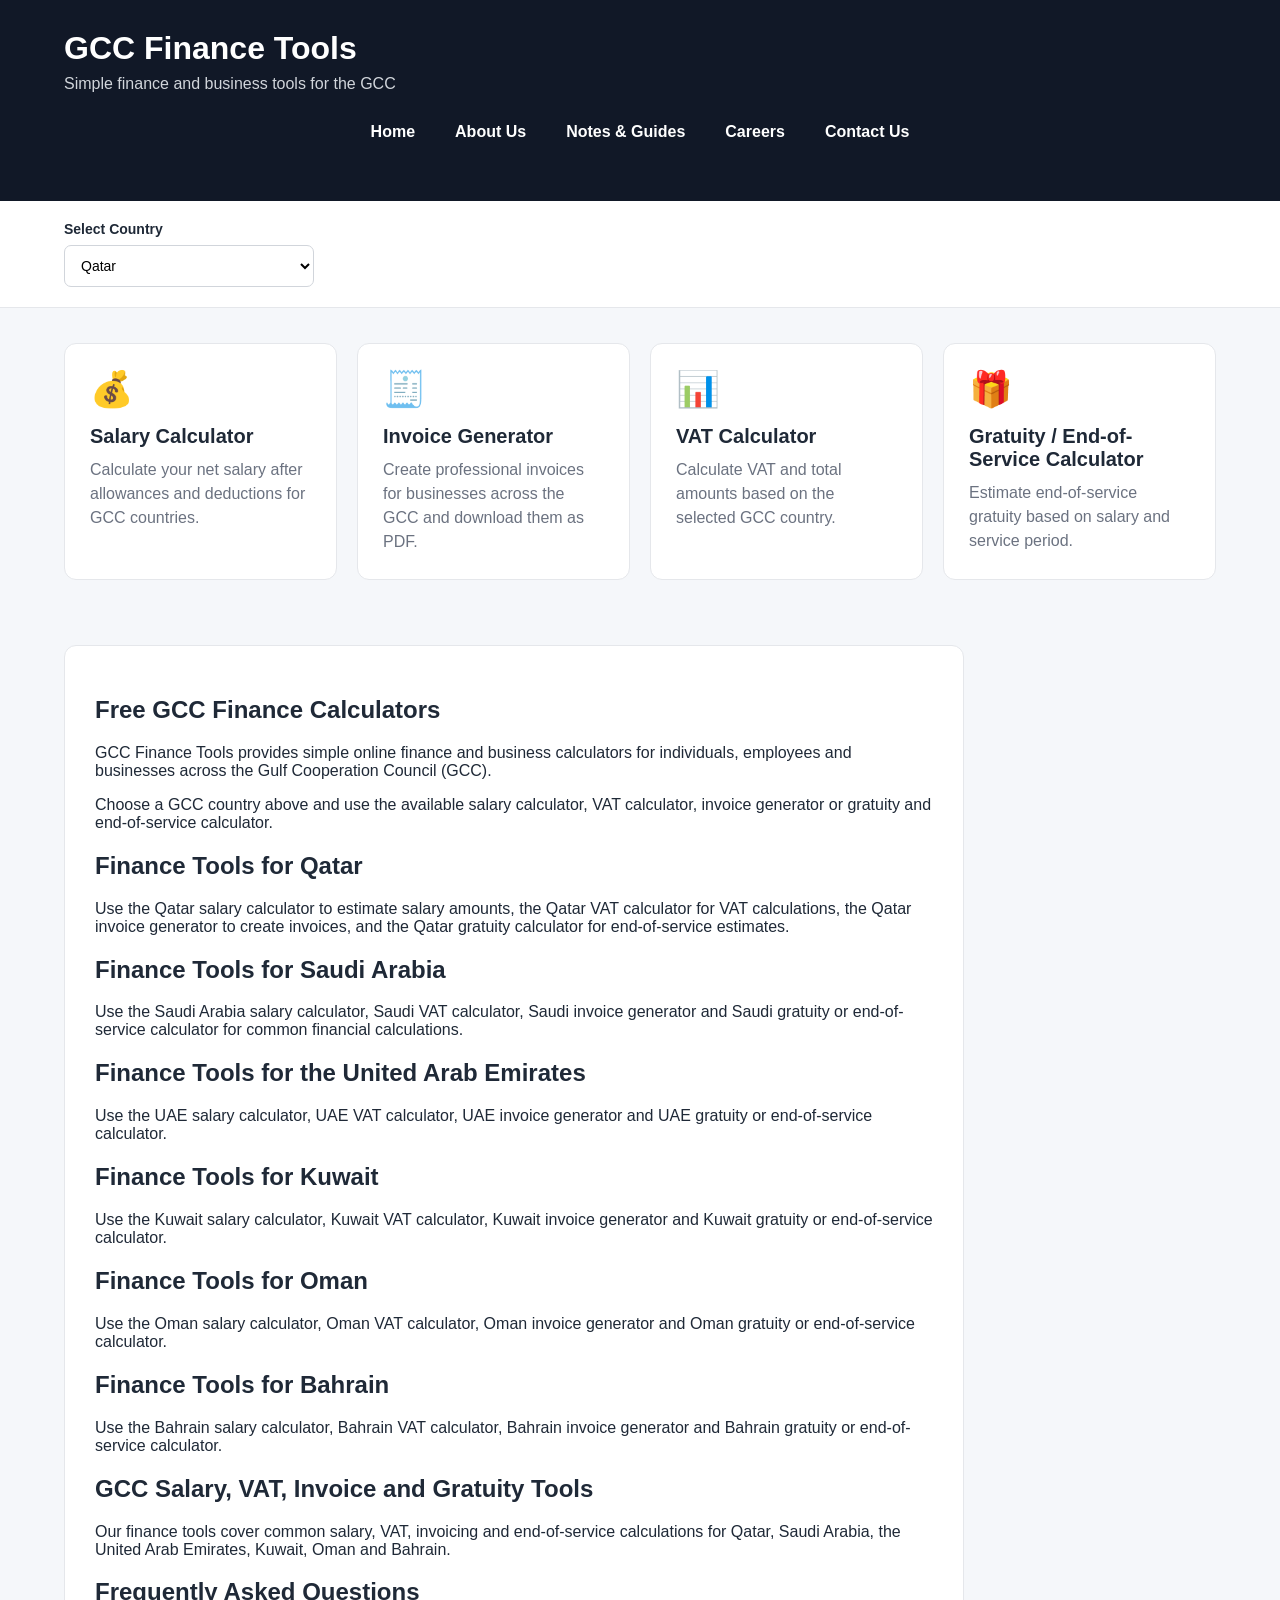
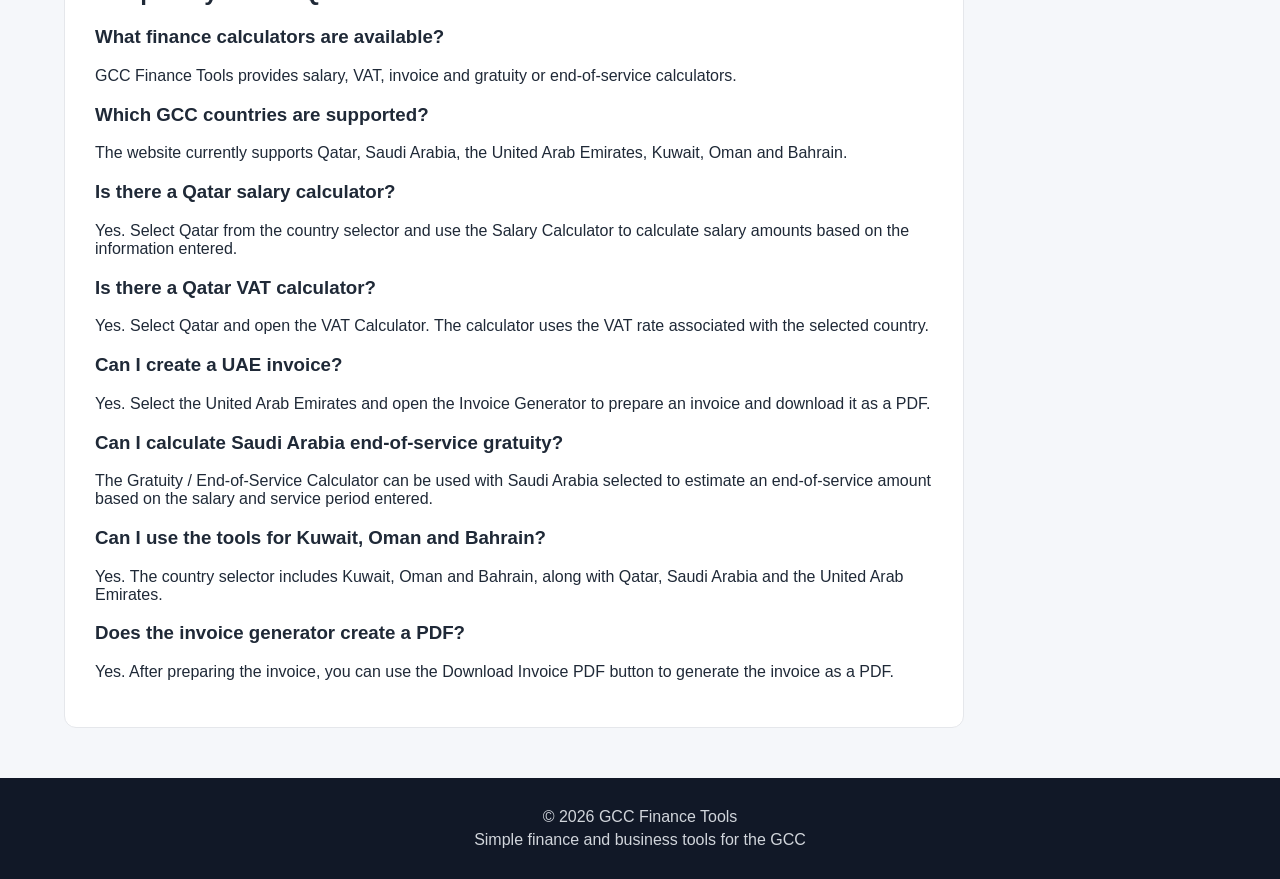
<file: index.html>
<!DOCTYPE html>
<html lang="en">
<head>
    <meta charset="UTF-8">

    <meta
        name="viewport"
        content="width=device-width, initial-scale=1.0"
    >

    <title>
        GCC Finance Tools | Salary, VAT, Invoice & Gratuity Calculators
    </title>

    <meta
        name="description"
        content="Free GCC finance tools including salary, VAT, invoice and gratuity calculators for Qatar, Saudi Arabia, UAE, Kuwait, Oman and Bahrain."
    >

    <meta
        name="keywords"
        content="GCC finance tools, Qatar salary calculator, Qatar VAT calculator, Qatar invoice generator, Qatar gratuity calculator, Qatar end of service calculator, Saudi Arabia salary calculator, Saudi VAT calculator, Saudi invoice generator, Saudi gratuity calculator, UAE salary calculator, UAE VAT calculator, UAE invoice generator, UAE gratuity calculator, Kuwait salary calculator, Kuwait VAT calculator, Kuwait invoice generator, Kuwait gratuity calculator, Oman salary calculator, Oman VAT calculator, Oman invoice generator, Oman gratuity calculator, Bahrain salary calculator, Bahrain VAT calculator, Bahrain invoice generator, Bahrain gratuity calculator, GCC salary calculator, GCC VAT calculator, GCC invoice generator, GCC end of service calculator"
    >

    <meta
        name="robots"
        content="index, follow"
    >

    <link
        rel="canonical"
        href="https://gccfinancetools.github.io/gcc-finance-tools/"
    >

    <meta
        property="og:title"
        content="GCC Finance Tools"
    >

    <meta
        property="og:description"
        content="Simple salary, VAT, invoice and gratuity tools for Qatar, Saudi Arabia, UAE, Kuwait, Oman and Bahrain."
    >

    <meta
        property="og:type"
        content="website"
    >

    <meta
        property="og:url"
        content="https://gccfinancetools.github.io/gcc-finance-tools/"
    >

    <link rel="stylesheet" href="style.css">
</head>

<body>

<header class="header">

    <div class="container">

        <h1>
            GCC Finance Tools
        </h1>

        <p>
            Simple finance and business tools for the GCC
        </p>

        <nav class="main-menu">

            <button
                type="button"
                onclick="goHome()"
            >
                Home
            </button>

            <button
                type="button"
                onclick="showPage('about')"
            >
                About Us
            </button>

            <button
                type="button"
                onclick="showPage('notes')"
            >
                Notes & Guides
            </button>

            <button
                type="button"
                onclick="showPage('careers')"
            >
                Careers
            </button>

            <button
                type="button"
                onclick="showPage('contact')"
            >
                Contact Us
            </button>

        </nav>

    </div>

</header>


<main>

    <!-- COUNTRY SELECTOR -->

    <section class="country-section">

        <div class="container">

            <label for="country">
                Select Country
            </label>

            <select id="country">

                <option value="Qatar">
                    Qatar
                </option>

                <option value="Saudi Arabia">
                    Saudi Arabia
                </option>

                <option value="United Arab Emirates">
                    United Arab Emirates
                </option>

                <option value="Kuwait">
                    Kuwait
                </option>

                <option value="Oman">
                    Oman
                </option>

                <option value="Bahrain">
                    Bahrain
                </option>

            </select>

        </div>

    </section>


    <!-- HOME -->

    <section
        id="home"
        class="container"
    >

        <div class="dashboard">


            <!-- SALARY -->

            <div
                class="tool-card"
                onclick="showTool('salary')"
            >

                <div class="tool-icon">
                    💰
                </div>

                <h2>
                    Salary Calculator
                </h2>

                <p>
                    Calculate your net salary after allowances
                    and deductions for GCC countries.
                </p>

            </div>


            <!-- INVOICE -->

            <div
                class="tool-card"
                onclick="showTool('invoice')"
            >

                <div class="tool-icon">
                    🧾
                </div>

                <h2>
                    Invoice Generator
                </h2>

                <p>
                    Create professional invoices for businesses
                    across the GCC and download them as PDF.
                </p>

            </div>


            <!-- VAT -->

            <div
                class="tool-card"
                onclick="showTool('vat')"
            >

                <div class="tool-icon">
                    📊
                </div>

                <h2>
                    VAT Calculator
                </h2>

                <p>
                    Calculate VAT and total amounts based on
                    the selected GCC country.
                </p>

            </div>


            <!-- GRATUITY -->

            <div
                class="tool-card"
                onclick="showTool('gratuity')"
            >

                <div class="tool-icon">
                    🎁
                </div>

                <h2>
                    Gratuity / End-of-Service Calculator
                </h2>

                <p>
                    Estimate end-of-service gratuity based on
                    salary and service period.
                </p>

            </div>

        </div>


        <!-- SEO CONTENT -->

        <section
            class="content-page"
            style="display:block; background:white; margin:30px 0; padding:30px; border-radius:12px; border:1px solid #e5e7eb;"
        >

            <h2>
                Free GCC Finance Calculators
            </h2>

            <p>
                GCC Finance Tools provides simple online finance
                and business calculators for individuals,
                employees and businesses across the Gulf
                Cooperation Council (GCC).
            </p>

            <p>
                Choose a GCC country above and use the available
                salary calculator, VAT calculator, invoice
                generator or gratuity and end-of-service
                calculator.
            </p>


            <h2>
                Finance Tools for Qatar
            </h2>

            <p>
                Use the Qatar salary calculator to estimate
                salary amounts, the Qatar VAT calculator for
                VAT calculations, the Qatar invoice generator
                to create invoices, and the Qatar gratuity
                calculator for end-of-service estimates.
            </p>


            <h2>
                Finance Tools for Saudi Arabia
            </h2>

            <p>
                Use the Saudi Arabia salary calculator, Saudi
                VAT calculator, Saudi invoice generator and
                Saudi gratuity or end-of-service calculator
                for common financial calculations.
            </p>


            <h2>
                Finance Tools for the United Arab Emirates
            </h2>

            <p>
                Use the UAE salary calculator, UAE VAT
                calculator, UAE invoice generator and UAE
                gratuity or end-of-service calculator.
            </p>


            <h2>
                Finance Tools for Kuwait
            </h2>

            <p>
                Use the Kuwait salary calculator, Kuwait VAT
                calculator, Kuwait invoice generator and
                Kuwait gratuity or end-of-service calculator.
            </p>


            <h2>
                Finance Tools for Oman
            </h2>

            <p>
                Use the Oman salary calculator, Oman VAT
                calculator, Oman invoice generator and Oman
                gratuity or end-of-service calculator.
            </p>


            <h2>
                Finance Tools for Bahrain
            </h2>

            <p>
                Use the Bahrain salary calculator, Bahrain VAT
                calculator, Bahrain invoice generator and
                Bahrain gratuity or end-of-service calculator.
            </p>


            <h2>
                GCC Salary, VAT, Invoice and Gratuity Tools
            </h2>

            <p>
                Our finance tools cover common salary, VAT,
                invoicing and end-of-service calculations for
                Qatar, Saudi Arabia, the United Arab Emirates,
                Kuwait, Oman and Bahrain.
            </p>


            <!-- FAQ -->

            <h2>
                Frequently Asked Questions
            </h2>


            <h3>
                What finance calculators are available?
            </h3>

            <p>
                GCC Finance Tools provides salary, VAT, invoice
                and gratuity or end-of-service calculators.
            </p>


            <h3>
                Which GCC countries are supported?
            </h3>

            <p>
                The website currently supports Qatar, Saudi
                Arabia, the United Arab Emirates, Kuwait, Oman
                and Bahrain.
            </p>


            <h3>
                Is there a Qatar salary calculator?
            </h3>

            <p>
                Yes. Select Qatar from the country selector and
                use the Salary Calculator to calculate salary
                amounts based on the information entered.
            </p>


            <h3>
                Is there a Qatar VAT calculator?
            </h3>

            <p>
                Yes. Select Qatar and open the VAT Calculator.
                The calculator uses the VAT rate associated
                with the selected country.
            </p>


            <h3>
                Can I create a UAE invoice?
            </h3>

            <p>
                Yes. Select the United Arab Emirates and open
                the Invoice Generator to prepare an invoice and
                download it as a PDF.
            </p>


            <h3>
                Can I calculate Saudi Arabia end-of-service
                gratuity?
            </h3>

            <p>
                The Gratuity / End-of-Service Calculator can be
                used with Saudi Arabia selected to estimate an
                end-of-service amount based on the salary and
                service period entered.
            </p>


            <h3>
                Can I use the tools for Kuwait, Oman and Bahrain?
            </h3>

            <p>
                Yes. The country selector includes Kuwait, Oman
                and Bahrain, along with Qatar, Saudi Arabia and
                the United Arab Emirates.
            </p>


            <h3>
                Does the invoice generator create a PDF?
            </h3>

            <p>
                Yes. After preparing the invoice, you can use
                the Download Invoice PDF button to generate the
                invoice as a PDF.
            </p>

        </section>

    </section>


    <!-- SALARY CALCULATOR -->

    <section
        id="salary"
        class="tool-section"
    >

        <div class="tool-header">

            <button
                type="button"
                class="back-button"
                onclick="goHome()"
            >
                ← Back
            </button>

            <h2>
                Salary Calculator
            </h2>

        </div>


        <div class="form-grid">

            <div>

                <label for="basicSalary">
                    Basic Salary
                </label>

                <input
                    type="number"
                    id="basicSalary"
                    value="0"
                    min="0"
                    step="0.01"
                >

            </div>


            <div>

                <label for="housingAllowance">
                    Housing Allowance
                </label>

                <input
                    type="number"
                    id="housingAllowance"
                    value="0"
                    min="0"
                    step="0.01"
                >

            </div>


            <div>

                <label for="transportAllowance">
                    Transport Allowance
                </label>

                <input
                    type="number"
                    id="transportAllowance"
                    value="0"
                    min="0"
                    step="0.01"
                >

            </div>


            <div>

                <label for="otherAllowance">
                    Other Allowances
                </label>

                <input
                    type="number"
                    id="otherAllowance"
                    value="0"
                    min="0"
                    step="0.01"
                >

            </div>


            <div>

                <label for="deductions">
                    Deductions
                </label>

                <input
                    type="number"
                    id="deductions"
                    value="0"
                    min="0"
                    step="0.01"
                >

            </div>

        </div>


        <button
            type="button"
            class="primary-button"
            onclick="calculateSalary()"
        >
            Calculate Salary
        </button>


        <div
            id="salaryResult"
            class="result-box"
        ></div>

    </section>


    <!-- INVOICE GENERATOR -->

    <section
        id="invoice"
        class="tool-section"
    >

        <div class="tool-header">

            <button
                type="button"
                class="back-button"
                onclick="goHome()"
            >
                ← Back
            </button>

            <h2>
                Invoice Generator
            </h2>

        </div>


        <div class="invoice-top-actions">

            <button
                type="button"
                class="new-invoice-button"
                onclick="newInvoice()"
            >
                + New Invoice
            </button>

        </div>


        <div class="invoice-info-grid">

            <div>

                <label for="companyName">
                    Company Name
                </label>

                <input
                    type="text"
                    id="companyName"
                    placeholder="Company Name"
                >

            </div>


            <div>

                <label for="invoiceNumber">
                    Invoice Number
                </label>

                <input
                    type="text"
                    id="invoiceNumber"
                    placeholder="Invoice Number"
                >

            </div>


            <div>

                <label for="invoiceDate">
                    Invoice Date
                </label>

                <input
                    type="date"
                    id="invoiceDate"
                >

            </div>


            <div>

                <label for="dueDate">
                    Due Date
                </label>

                <input
                    type="date"
                    id="dueDate"
                >

            </div>


            <div>

                <label for="customerName">
                    Customer Name
                </label>

                <input
                    type="text"
                    id="customerName"
                    placeholder="Customer Name"
                >

            </div>


            <div>

                <label for="customerAddress">
                    Customer Address
                </label>

                <textarea
                    id="customerAddress"
                    rows="3"
                    placeholder="Customer Address"
                ></textarea>

            </div>

        </div>


        <div class="logo-section">

            <h3>
                Company Logo
            </h3>

            <input
                type="file"
                id="companyLogo"
                accept="image/*"
                onchange="previewLogo(event)"
            >

            <div
                id="logoPreview"
                class="logo-preview"
            >
                Logo Preview
            </div>

        </div>


        <h3>
            Invoice Items
        </h3>


        <div class="invoice-items-wrapper">

            <table class="invoice-items-table">

                <thead>

                    <tr>

                        <th>
                            Description
                        </th>

                        <th>
                            Quantity
                        </th>

                        <th>
                            Unit Price
                            (<span class="currency-code">QAR</span>)
                        </th>

                        <th>
                            Amount
                            (<span class="currency-code">QAR</span>)
                        </th>

                        <th>
                            Action
                        </th>

                    </tr>

                </thead>

                <tbody id="invoiceItems">
                </tbody>

            </table>

        </div>


        <button
            type="button"
            class="secondary-button"
            onclick="addInvoiceItem()"
        >
            + Add Item
        </button>


        <div class="invoice-options">

            <div>

                <label for="invoiceDiscount">
                    Discount
                </label>

                <input
                    type="number"
                    id="invoiceDiscount"
                    value="0"
                    min="0"
                    step="0.01"
                >

            </div>


            <div>

                <label for="invoiceVat">
                    VAT (%)
                </label>

                <input
                    type="number"
                    id="invoiceVat"
                    value="0"
                    min="0"
                    step="0.01"
                >

            </div>

        </div>


        <div class="invoice-extra-grid">

            <div>

                <label for="paymentDetails">
                    Payment Details
                </label>

                <textarea
                    id="paymentDetails"
                    rows="5"
                    placeholder="Bank details, payment instructions, etc."
                ></textarea>

            </div>


            <div>

                <label for="invoiceNotes">
                    Notes
                </label>

                <textarea
                    id="invoiceNotes"
                    rows="5"
                    placeholder="Additional notes"
                ></textarea>

            </div>

        </div>


        <div class="invoice-total-box">

            <div>

                <span>
                    Subtotal
                </span>

                <strong>

                    <span id="invoiceSubtotal">
                        0.00
                    </span>

                    <span class="currency-code">
                        QAR
                    </span>

                </strong>

            </div>


            <div>

                <span>
                    Discount
                </span>

                <strong>

                    <span id="invoiceDiscountTotal">
                        0.00
                    </span>

                    <span class="currency-code">
                        QAR
                    </span>

                </strong>

            </div>


            <div>

                <span>
                    VAT
                </span>

                <strong>

                    <span id="invoiceVatTotal">
                        0.00
                    </span>

                    <span class="currency-code">
                        QAR
                    </span>

                </strong>

            </div>


            <div class="grand-total">

                <span>
                    Grand Total
                </span>

                <strong>

                    <span id="invoiceGrandTotal">
                        0.00
                    </span>

                    <span class="currency-code">
                        QAR
                    </span>

                </strong>

            </div>

        </div>


        <button
            type="button"
            class="pdf-button"
            onclick="downloadInvoicePDF()"
        >
            Download Invoice PDF
        </button>

    </section>


    <!-- VAT CALCULATOR -->

    <section
        id="vat"
        class="tool-section"
    >

        <div class="tool-header">

            <button
                type="button"
                class="back-button"
                onclick="goHome()"
            >
                ← Back
            </button>

            <h2>
                VAT Calculator
            </h2>

        </div>


        <div class="form-grid">

            <div>

                <label for="vatAmount">
                    Amount
                </label>

                <input
                    type="number"
                    id="vatAmount"
                    value="0"
                    min="0"
                    step="0.01"
                >

            </div>


            <div>

                <label for="vatRate">
                    VAT Rate (%)
                </label>

                <input
                    type="number"
                    id="vatRate"
                    value="0"
                    min="0"
                    step="0.01"
                >

            </div>

        </div>


        <button
            type="button"
            class="primary-button"
            onclick="calculateVAT()"
        >
            Calculate VAT
        </button>


        <div
            id="vatResult"
            class="result-box"
        ></div>

    </section>


    <!-- GRATUITY CALCULATOR -->

    <section
        id="gratuity"
        class="tool-section"
    >

        <div class="tool-header">

            <button
                type="button"
                class="back-button"
                onclick="goHome()"
            >
                ← Back
            </button>

            <h2>
                Gratuity / End-of-Service Calculator
            </h2>

        </div>


        <div class="form-grid">

            <div>

                <label for="gratuitySalary">
                    Basic Salary
                </label>

                <input
                    type="number"
                    id="gratuitySalary"
                    value="0"
                    min="0"
                    step="0.01"
                >

            </div>


            <div>

                <label for="gratuityYears">
                    Years of Service
                </label>

                <input
                    type="number"
                    id="gratuityYears"
                    value="0"
                    min="0"
                    step="0.01"
                >

            </div>


            <div>

                <label for="gratuityMonths">
                    Additional Months
                </label>

                <input
                    type="number"
                    id="gratuityMonths"
                    value="0"
                    min="0"
                    max="11"
                    step="1"
                >

            </div>

        </div>


        <button
            type="button"
            class="primary-button"
            onclick="calculateGratuity()"
        >
            Calculate Gratuity
        </button>


        <div
            id="gratuityResult"
            class="result-box"
        ></div>

    </section>


    <!-- ABOUT US -->

    <section
        id="about"
        class="tool-section content-page"
    >

        <div class="tool-header">

            <button
                type="button"
                class="back-button"
                onclick="goHome()"
            >
                ← Back
            </button>

            <h2>
                About Us
            </h2>

        </div>

        <p>
            GCC Finance Tools provides simple online finance
            and business tools designed for users across the
            Gulf Cooperation Council.
        </p>

        <p>
            Our tools support users in Qatar, Saudi Arabia,
            the United Arab Emirates, Kuwait, Oman and Bahrain.
        </p>

        <p>
            The website provides practical calculators for
            salary, VAT, invoicing and end-of-service
            calculations.
        </p>

    </section>


    <!-- NOTES & GUIDES -->

    <section
        id="notes"
        class="tool-section content-page"
    >

        <div class="tool-header">

            <button
                type="button"
                class="back-button"
                onclick="goHome()"
            >
                ← Back
            </button>

            <h2>
                Notes & Guides
            </h2>

        </div>


        <h3>
            GCC Countries Covered
        </h3>

        <p>
            GCC Finance Tools covers Qatar, Saudi Arabia,
            the United Arab Emirates, Kuwait, Oman and Bahrain.
        </p>


        <h3>
            Salary Calculations
        </h3>

        <p>
            Salary calculations can help users estimate net
            salary after adding allowances and deducting
            applicable amounts.
        </p>


        <h3>
            VAT Calculations
        </h3>

        <p>
            VAT calculations are based on the selected country
            and the VAT rate entered or automatically displayed
            by the tool.
        </p>


        <h3>
            Invoicing
        </h3>

        <p>
            The invoice generator allows users to prepare
            business invoices and download them as PDF files.
        </p>


        <h3>
            End-of-Service Calculations
        </h3>

        <p>
            The gratuity calculator provides an estimate based
            on salary and the service period entered by the user.
        </p>

    </section>


    <!-- CAREERS -->

    <section
        id="careers"
        class="tool-section content-page"
    >

        <div class="tool-header">

            <button
                type="button"
                class="back-button"
                onclick="goHome()"
            >
                ← Back
            </button>

            <h2>
                Careers
            </h2>

        </div>

        <p>
            We are working on opportunities to grow GCC Finance
            Tools and develop additional finance and business
            resources for GCC users.
        </p>

    </section>


    <!-- CONTACT -->

    <section
        id="contact"
        class="tool-section content-page"
    >

        <div class="tool-header">

            <button
                type="button"
                class="back-button"
                onclick="goHome()"
            >
                ← Back
            </button>

            <h2>
                Contact Us
            </h2>

        </div>

        <p>
            For general enquiries regarding GCC Finance Tools,
            please use the contact information provided by the
            website owner.
        </p>

    </section>

</main>


<footer class="footer">

    <div class="container">

        <p>
            © 2026 GCC Finance Tools
        </p>

        <p>
            Simple finance and business tools for the GCC
        </p>

    </div>

</footer>


<script src="script.js"></script>

</body>
</html>
</file>
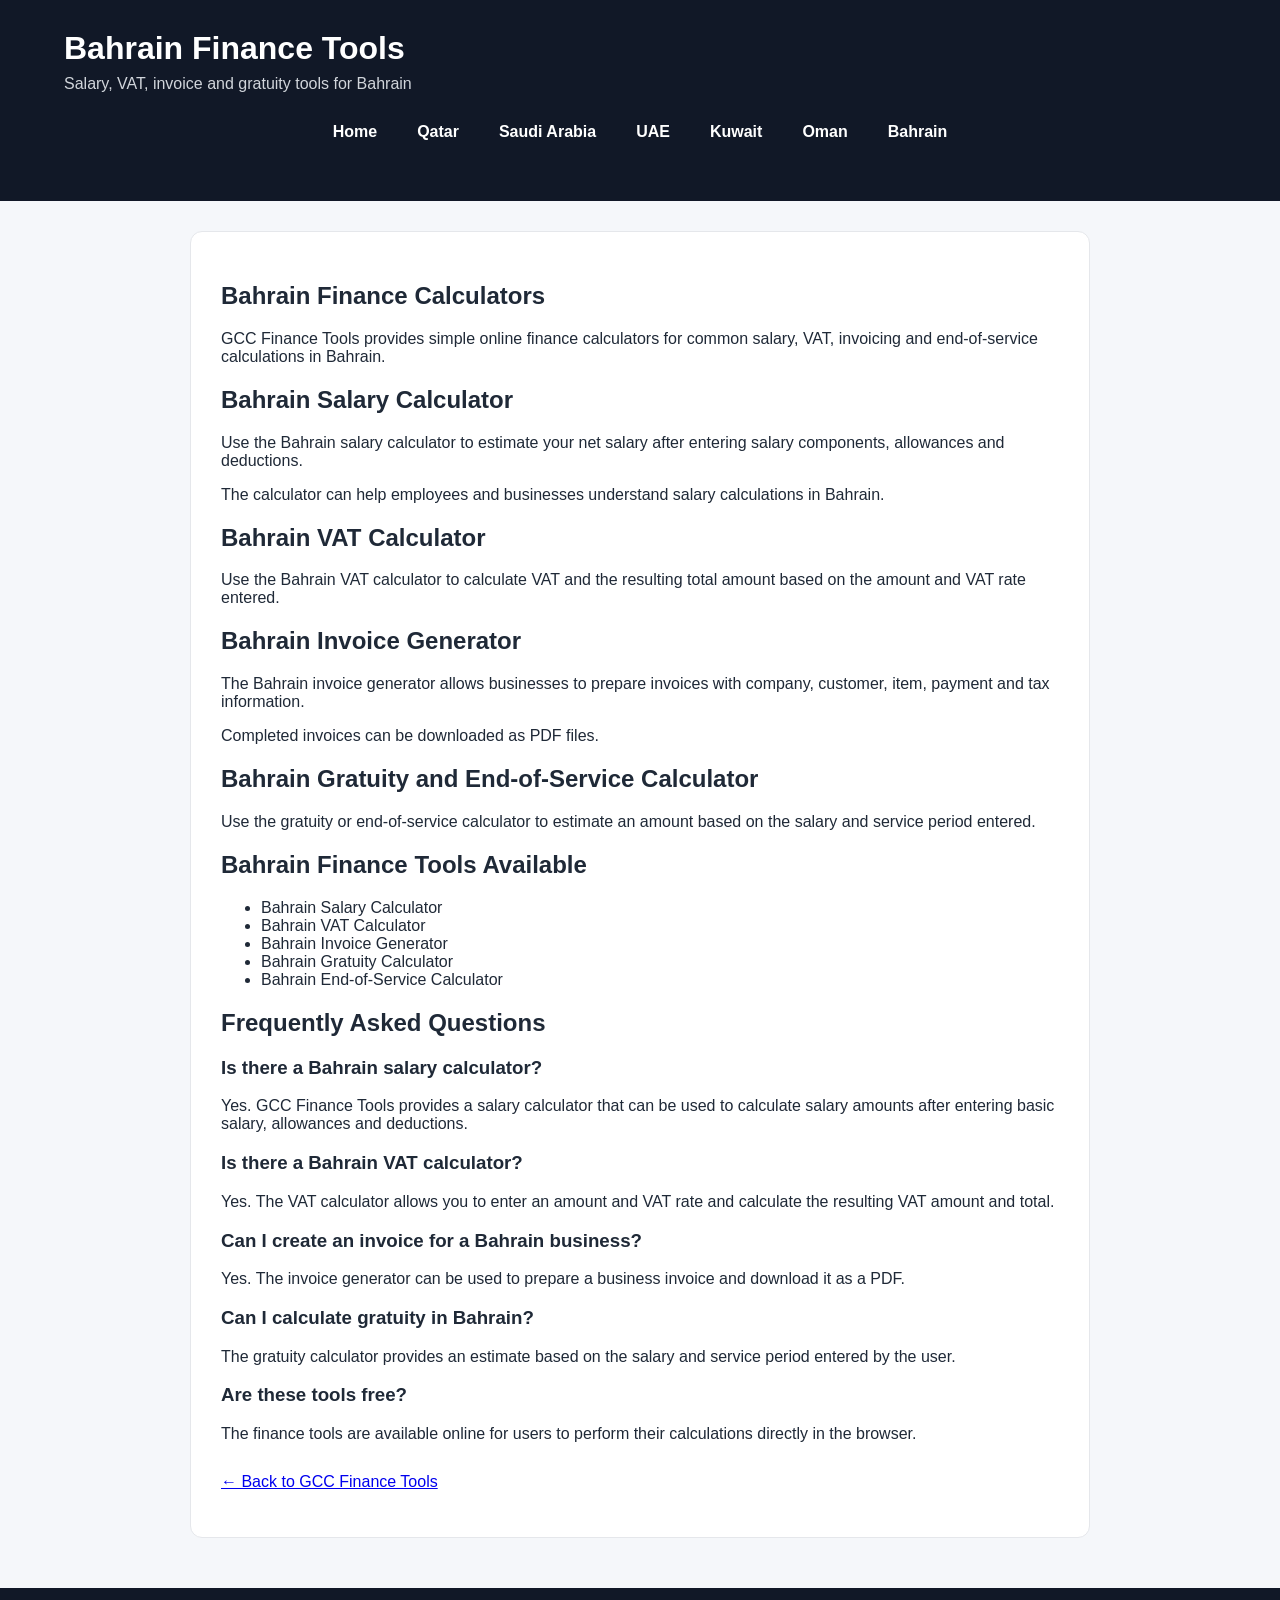
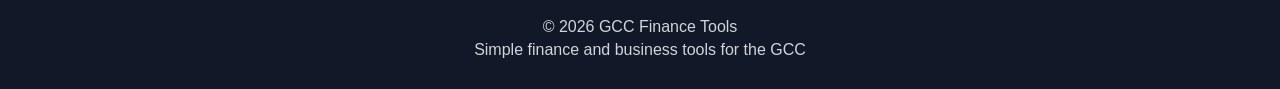
<file: bahrain-finance-tools.html>
<!DOCTYPE html>
<html lang="en">
<head>
    <meta charset="UTF-8">

    <meta
        name="viewport"
        content="width=device-width, initial-scale=1.0"
    >

    <title>
        Bahrain Finance Tools | Salary, VAT, Invoice & Gratuity Calculator
    </title>

    <meta
        name="description"
        content="Bahrain finance tools including salary calculator, VAT calculator, invoice generator and gratuity or end-of-service calculator."
    >

    <meta
        name="robots"
        content="index, follow"
    >

    <link
        rel="canonical"
        href="https://gccfinancetools.github.io/gcc-finance-tools/bahrain-finance-tools.html"
    >

    <link rel="stylesheet" href="style.css">
</head>

<body>

<header class="header">

    <div class="container">

        <h1>
            Bahrain Finance Tools
        </h1>

        <p>
            Salary, VAT, invoice and gratuity tools for Bahrain
        </p>

        <nav class="main-menu">

            <button
                type="button"
                onclick="window.location.href='index.html'"
            >
                Home
            </button>

            <button
                type="button"
                onclick="window.location.href='qatar-finance-tools.html'"
            >
                Qatar
            </button>

            <button
                type="button"
                onclick="window.location.href='saudi-finance-tools.html'"
            >
                Saudi Arabia
            </button>

            <button
                type="button"
                onclick="window.location.href='uae-finance-tools.html'"
            >
                UAE
            </button>

            <button
                type="button"
                onclick="window.location.href='kuwait-finance-tools.html'"
            >
                Kuwait
            </button>

            <button
                type="button"
                onclick="window.location.href='oman-finance-tools.html'"
            >
                Oman
            </button>

            <button
                type="button"
                onclick="window.location.href='bahrain-finance-tools.html'"
            >
                Bahrain
            </button>

        </nav>

    </div>

</header>


<main>

    <section
        class="content-page"
        style="display:block; background:white; margin:30px auto; padding:30px; border-radius:12px; border:1px solid #e5e7eb;"
    >

        <h2>
            Bahrain Finance Calculators
        </h2>

        <p>
            GCC Finance Tools provides simple online finance
            calculators for common salary, VAT, invoicing and
            end-of-service calculations in Bahrain.
        </p>


        <h2>
            Bahrain Salary Calculator
        </h2>

        <p>
            Use the Bahrain salary calculator to estimate your
            net salary after entering salary components,
            allowances and deductions.
        </p>

        <p>
            The calculator can help employees and businesses
            understand salary calculations in Bahrain.
        </p>


        <h2>
            Bahrain VAT Calculator
        </h2>

        <p>
            Use the Bahrain VAT calculator to calculate VAT and
            the resulting total amount based on the amount
            and VAT rate entered.
        </p>


        <h2>
            Bahrain Invoice Generator
        </h2>

        <p>
            The Bahrain invoice generator allows businesses to
            prepare invoices with company, customer, item,
            payment and tax information.
        </p>

        <p>
            Completed invoices can be downloaded as PDF files.
        </p>


        <h2>
            Bahrain Gratuity and End-of-Service Calculator
        </h2>

        <p>
            Use the gratuity or end-of-service calculator to
            estimate an amount based on the salary and service
            period entered.
        </p>


        <h2>
            Bahrain Finance Tools Available
        </h2>

        <ul>

            <li>
                Bahrain Salary Calculator
            </li>

            <li>
                Bahrain VAT Calculator
            </li>

            <li>
                Bahrain Invoice Generator
            </li>

            <li>
                Bahrain Gratuity Calculator
            </li>

            <li>
                Bahrain End-of-Service Calculator
            </li>

        </ul>


        <h2>
            Frequently Asked Questions
        </h2>


        <h3>
            Is there a Bahrain salary calculator?
        </h3>

        <p>
            Yes. GCC Finance Tools provides a salary calculator
            that can be used to calculate salary amounts after
            entering basic salary, allowances and deductions.
        </p>


        <h3>
            Is there a Bahrain VAT calculator?
        </h3>

        <p>
            Yes. The VAT calculator allows you to enter an
            amount and VAT rate and calculate the resulting
            VAT amount and total.
        </p>


        <h3>
            Can I create an invoice for a Bahrain business?
        </h3>

        <p>
            Yes. The invoice generator can be used to prepare
            a business invoice and download it as a PDF.
        </p>


        <h3>
            Can I calculate gratuity in Bahrain?
        </h3>

        <p>
            The gratuity calculator provides an estimate based
            on the salary and service period entered by the user.
        </p>


        <h3>
            Are these tools free?
        </h3>

        <p>
            The finance tools are available online for users
            to perform their calculations directly in the browser.
        </p>


        <p style="margin-top:30px;">

            <a href="index.html">
                ← Back to GCC Finance Tools
            </a>

        </p>

    </section>

</main>


<footer class="footer">

    <div class="container">

        <p>
            © 2026 GCC Finance Tools
        </p>

        <p>
            Simple finance and business tools for the GCC
        </p>

    </div>

</footer>

</body>
</html>
</file>
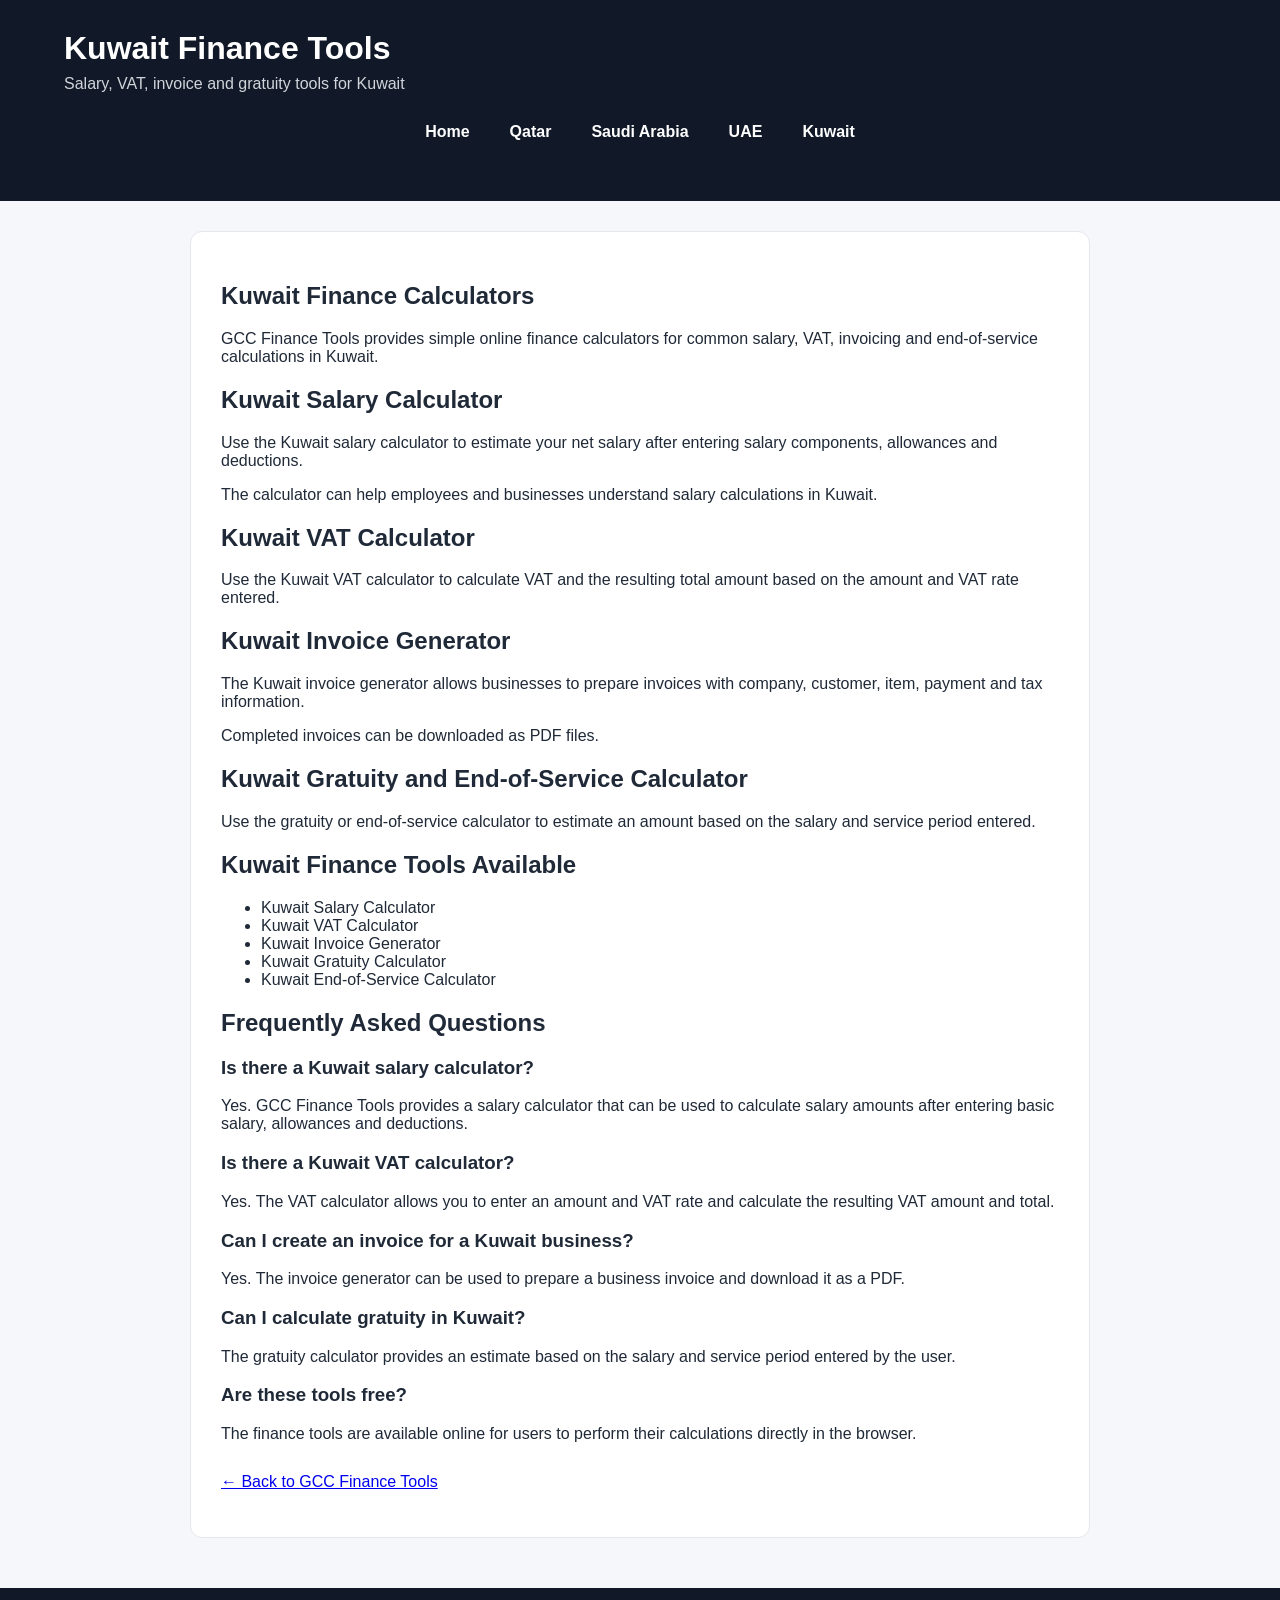
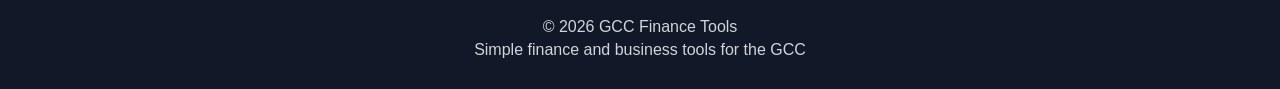
<file: kuwait-finance-tools.html>
<!DOCTYPE html>
<html lang="en">
<head>
    <meta charset="UTF-8">

    <meta
        name="viewport"
        content="width=device-width, initial-scale=1.0"
    >

    <title>
        Kuwait Finance Tools | Salary, VAT, Invoice & Gratuity Calculator
    </title>

    <meta
        name="description"
        content="Kuwait finance tools including salary calculator, VAT calculator, invoice generator and gratuity or end-of-service calculator."
    >

    <meta
        name="robots"
        content="index, follow"
    >

    <link
        rel="canonical"
        href="https://gccfinancetools.github.io/gcc-finance-tools/kuwait-finance-tools.html"
    >

    <link rel="stylesheet" href="style.css">
</head>

<body>

<header class="header">

    <div class="container">

        <h1>
            Kuwait Finance Tools
        </h1>

        <p>
            Salary, VAT, invoice and gratuity tools for Kuwait
        </p>

        <nav class="main-menu">

            <button
                type="button"
                onclick="window.location.href='index.html'"
            >
                Home
            </button>

            <button
                type="button"
                onclick="window.location.href='qatar-finance-tools.html'"
            >
                Qatar
            </button>

            <button
                type="button"
                onclick="window.location.href='saudi-finance-tools.html'"
            >
                Saudi Arabia
            </button>

            <button
                type="button"
                onclick="window.location.href='uae-finance-tools.html'"
            >
                UAE
            </button>

            <button
                type="button"
                onclick="window.location.href='kuwait-finance-tools.html'"
            >
                Kuwait
            </button>

        </nav>

    </div>

</header>


<main>

    <section
        class="content-page"
        style="display:block; background:white; margin:30px auto; padding:30px; border-radius:12px; border:1px solid #e5e7eb;"
    >

        <h2>
            Kuwait Finance Calculators
        </h2>

        <p>
            GCC Finance Tools provides simple online finance
            calculators for common salary, VAT, invoicing and
            end-of-service calculations in Kuwait.
        </p>


        <h2>
            Kuwait Salary Calculator
        </h2>

        <p>
            Use the Kuwait salary calculator to estimate your
            net salary after entering salary components,
            allowances and deductions.
        </p>

        <p>
            The calculator can help employees and businesses
            understand salary calculations in Kuwait.
        </p>


        <h2>
            Kuwait VAT Calculator
        </h2>

        <p>
            Use the Kuwait VAT calculator to calculate VAT and
            the resulting total amount based on the amount
            and VAT rate entered.
        </p>


        <h2>
            Kuwait Invoice Generator
        </h2>

        <p>
            The Kuwait invoice generator allows businesses to
            prepare invoices with company, customer, item,
            payment and tax information.
        </p>

        <p>
            Completed invoices can be downloaded as PDF files.
        </p>


        <h2>
            Kuwait Gratuity and End-of-Service Calculator
        </h2>

        <p>
            Use the gratuity or end-of-service calculator to
            estimate an amount based on the salary and service
            period entered.
        </p>


        <h2>
            Kuwait Finance Tools Available
        </h2>

        <ul>

            <li>
                Kuwait Salary Calculator
            </li>

            <li>
                Kuwait VAT Calculator
            </li>

            <li>
                Kuwait Invoice Generator
            </li>

            <li>
                Kuwait Gratuity Calculator
            </li>

            <li>
                Kuwait End-of-Service Calculator
            </li>

        </ul>


        <h2>
            Frequently Asked Questions
        </h2>


        <h3>
            Is there a Kuwait salary calculator?
        </h3>

        <p>
            Yes. GCC Finance Tools provides a salary calculator
            that can be used to calculate salary amounts after
            entering basic salary, allowances and deductions.
        </p>


        <h3>
            Is there a Kuwait VAT calculator?
        </h3>

        <p>
            Yes. The VAT calculator allows you to enter an
            amount and VAT rate and calculate the resulting
            VAT amount and total.
        </p>


        <h3>
            Can I create an invoice for a Kuwait business?
        </h3>

        <p>
            Yes. The invoice generator can be used to prepare
            a business invoice and download it as a PDF.
        </p>


        <h3>
            Can I calculate gratuity in Kuwait?
        </h3>

        <p>
            The gratuity calculator provides an estimate based
            on the salary and service period entered by the user.
        </p>


        <h3>
            Are these tools free?
        </h3>

        <p>
            The finance tools are available online for users
            to perform their calculations directly in the browser.
        </p>


        <p style="margin-top:30px;">

            <a href="index.html">
                ← Back to GCC Finance Tools
            </a>

        </p>

    </section>

</main>


<footer class="footer">

    <div class="container">

        <p>
            © 2026 GCC Finance Tools
        </p>

        <p>
            Simple finance and business tools for the GCC
        </p>

    </div>

</footer>

</body>
</html>
</file>
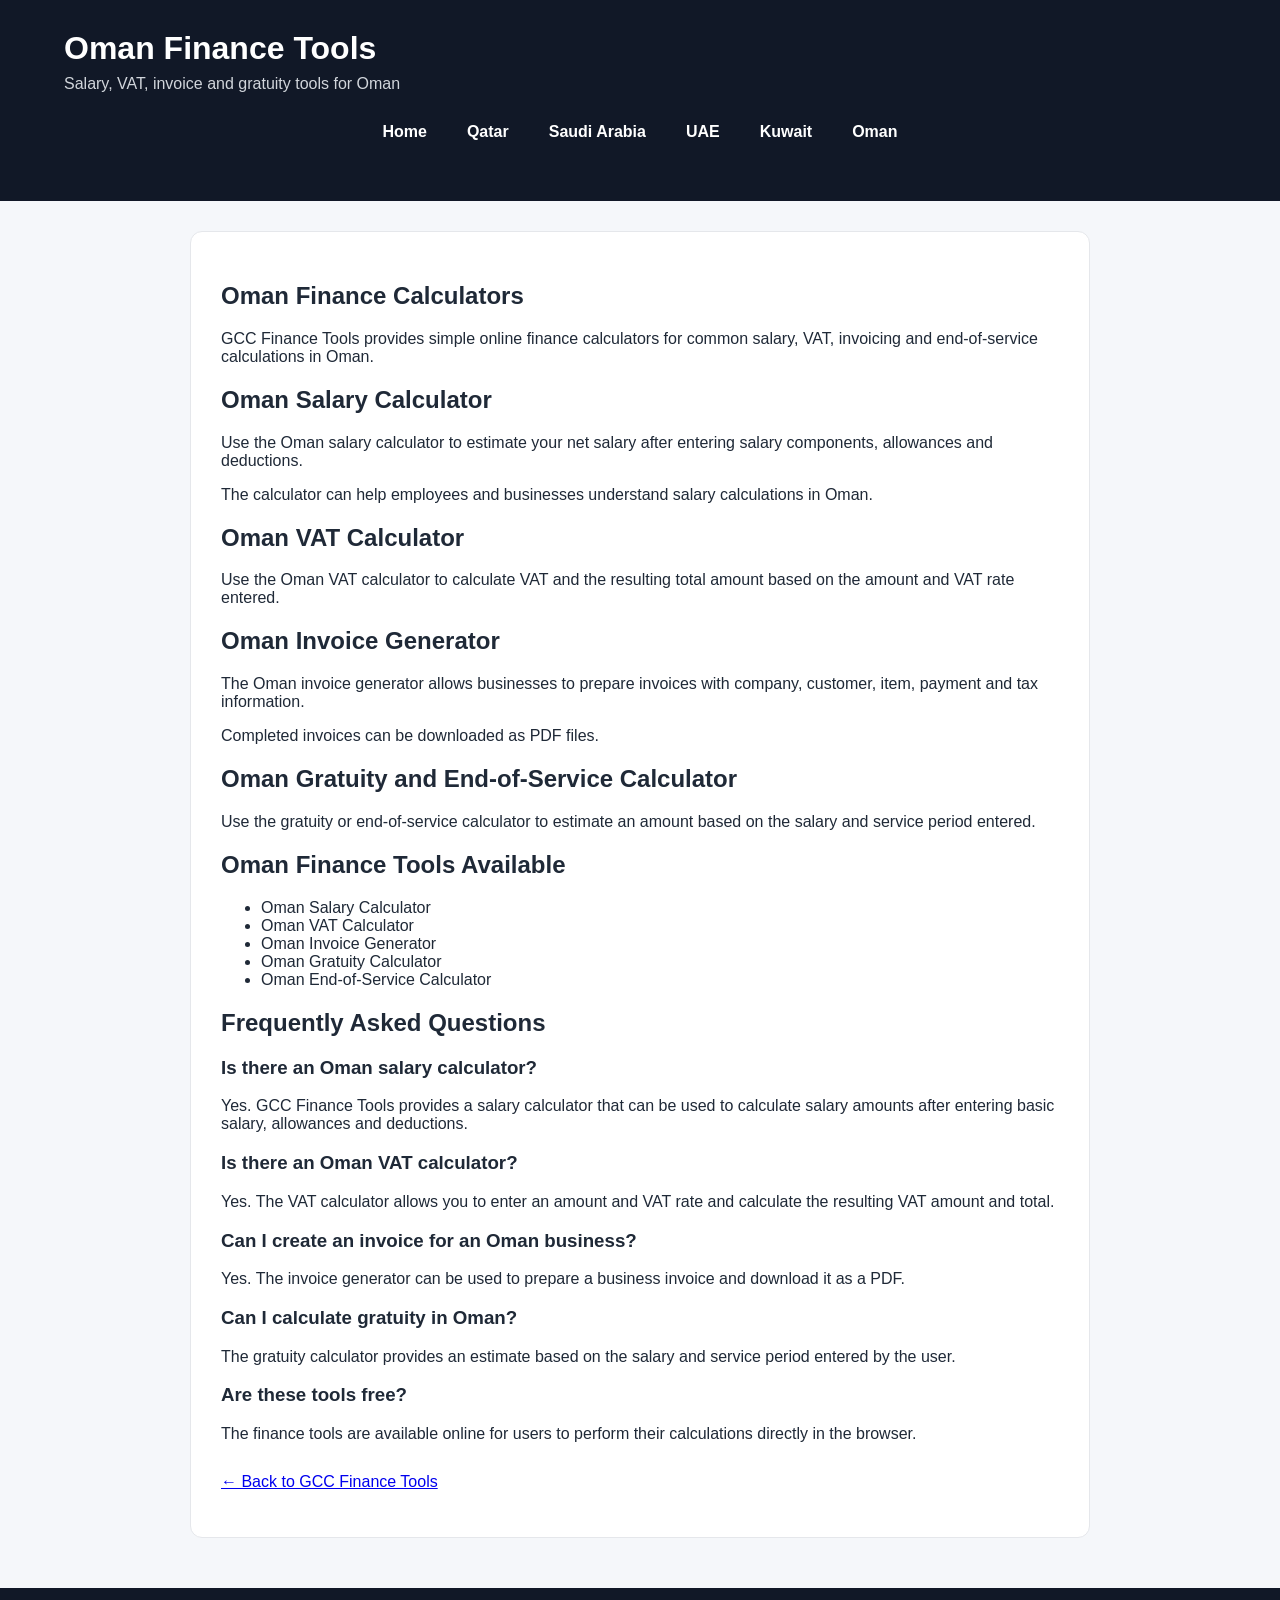
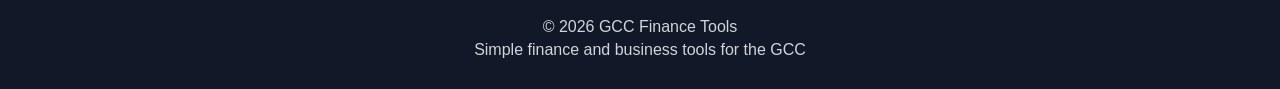
<file: oman-finance-tools.html>
<!DOCTYPE html>
<html lang="en">
<head>
    <meta charset="UTF-8">

    <meta
        name="viewport"
        content="width=device-width, initial-scale=1.0"
    >

    <title>
        Oman Finance Tools | Salary, VAT, Invoice & Gratuity Calculator
    </title>

    <meta
        name="description"
        content="Oman finance tools including salary calculator, VAT calculator, invoice generator and gratuity or end-of-service calculator."
    >

    <meta
        name="robots"
        content="index, follow"
    >

    <link
        rel="canonical"
        href="https://gccfinancetools.github.io/gcc-finance-tools/oman-finance-tools.html"
    >

    <link rel="stylesheet" href="style.css">
</head>

<body>

<header class="header">

    <div class="container">

        <h1>
            Oman Finance Tools
        </h1>

        <p>
            Salary, VAT, invoice and gratuity tools for Oman
        </p>

        <nav class="main-menu">

            <button
                type="button"
                onclick="window.location.href='index.html'"
            >
                Home
            </button>

            <button
                type="button"
                onclick="window.location.href='qatar-finance-tools.html'"
            >
                Qatar
            </button>

            <button
                type="button"
                onclick="window.location.href='saudi-finance-tools.html'"
            >
                Saudi Arabia
            </button>

            <button
                type="button"
                onclick="window.location.href='uae-finance-tools.html'"
            >
                UAE
            </button>

            <button
                type="button"
                onclick="window.location.href='kuwait-finance-tools.html'"
            >
                Kuwait
            </button>

            <button
                type="button"
                onclick="window.location.href='oman-finance-tools.html'"
            >
                Oman
            </button>

        </nav>

    </div>

</header>


<main>

    <section
        class="content-page"
        style="display:block; background:white; margin:30px auto; padding:30px; border-radius:12px; border:1px solid #e5e7eb;"
    >

        <h2>
            Oman Finance Calculators
        </h2>

        <p>
            GCC Finance Tools provides simple online finance
            calculators for common salary, VAT, invoicing and
            end-of-service calculations in Oman.
        </p>


        <h2>
            Oman Salary Calculator
        </h2>

        <p>
            Use the Oman salary calculator to estimate your
            net salary after entering salary components,
            allowances and deductions.
        </p>

        <p>
            The calculator can help employees and businesses
            understand salary calculations in Oman.
        </p>


        <h2>
            Oman VAT Calculator
        </h2>

        <p>
            Use the Oman VAT calculator to calculate VAT and
            the resulting total amount based on the amount
            and VAT rate entered.
        </p>


        <h2>
            Oman Invoice Generator
        </h2>

        <p>
            The Oman invoice generator allows businesses to
            prepare invoices with company, customer, item,
            payment and tax information.
        </p>

        <p>
            Completed invoices can be downloaded as PDF files.
        </p>


        <h2>
            Oman Gratuity and End-of-Service Calculator
        </h2>

        <p>
            Use the gratuity or end-of-service calculator to
            estimate an amount based on the salary and service
            period entered.
        </p>


        <h2>
            Oman Finance Tools Available
        </h2>

        <ul>

            <li>
                Oman Salary Calculator
            </li>

            <li>
                Oman VAT Calculator
            </li>

            <li>
                Oman Invoice Generator
            </li>

            <li>
                Oman Gratuity Calculator
            </li>

            <li>
                Oman End-of-Service Calculator
            </li>

        </ul>


        <h2>
            Frequently Asked Questions
        </h2>


        <h3>
            Is there an Oman salary calculator?
        </h3>

        <p>
            Yes. GCC Finance Tools provides a salary calculator
            that can be used to calculate salary amounts after
            entering basic salary, allowances and deductions.
        </p>


        <h3>
            Is there an Oman VAT calculator?
        </h3>

        <p>
            Yes. The VAT calculator allows you to enter an
            amount and VAT rate and calculate the resulting
            VAT amount and total.
        </p>


        <h3>
            Can I create an invoice for an Oman business?
        </h3>

        <p>
            Yes. The invoice generator can be used to prepare
            a business invoice and download it as a PDF.
        </p>


        <h3>
            Can I calculate gratuity in Oman?
        </h3>

        <p>
            The gratuity calculator provides an estimate based
            on the salary and service period entered by the user.
        </p>


        <h3>
            Are these tools free?
        </h3>

        <p>
            The finance tools are available online for users
            to perform their calculations directly in the browser.
        </p>


        <p style="margin-top:30px;">

            <a href="index.html">
                ← Back to GCC Finance Tools
            </a>

        </p>

    </section>

</main>


<footer class="footer">

    <div class="container">

        <p>
            © 2026 GCC Finance Tools
        </p>

        <p>
            Simple finance and business tools for the GCC
        </p>

    </div>

</footer>

</body>
</html>
</file>
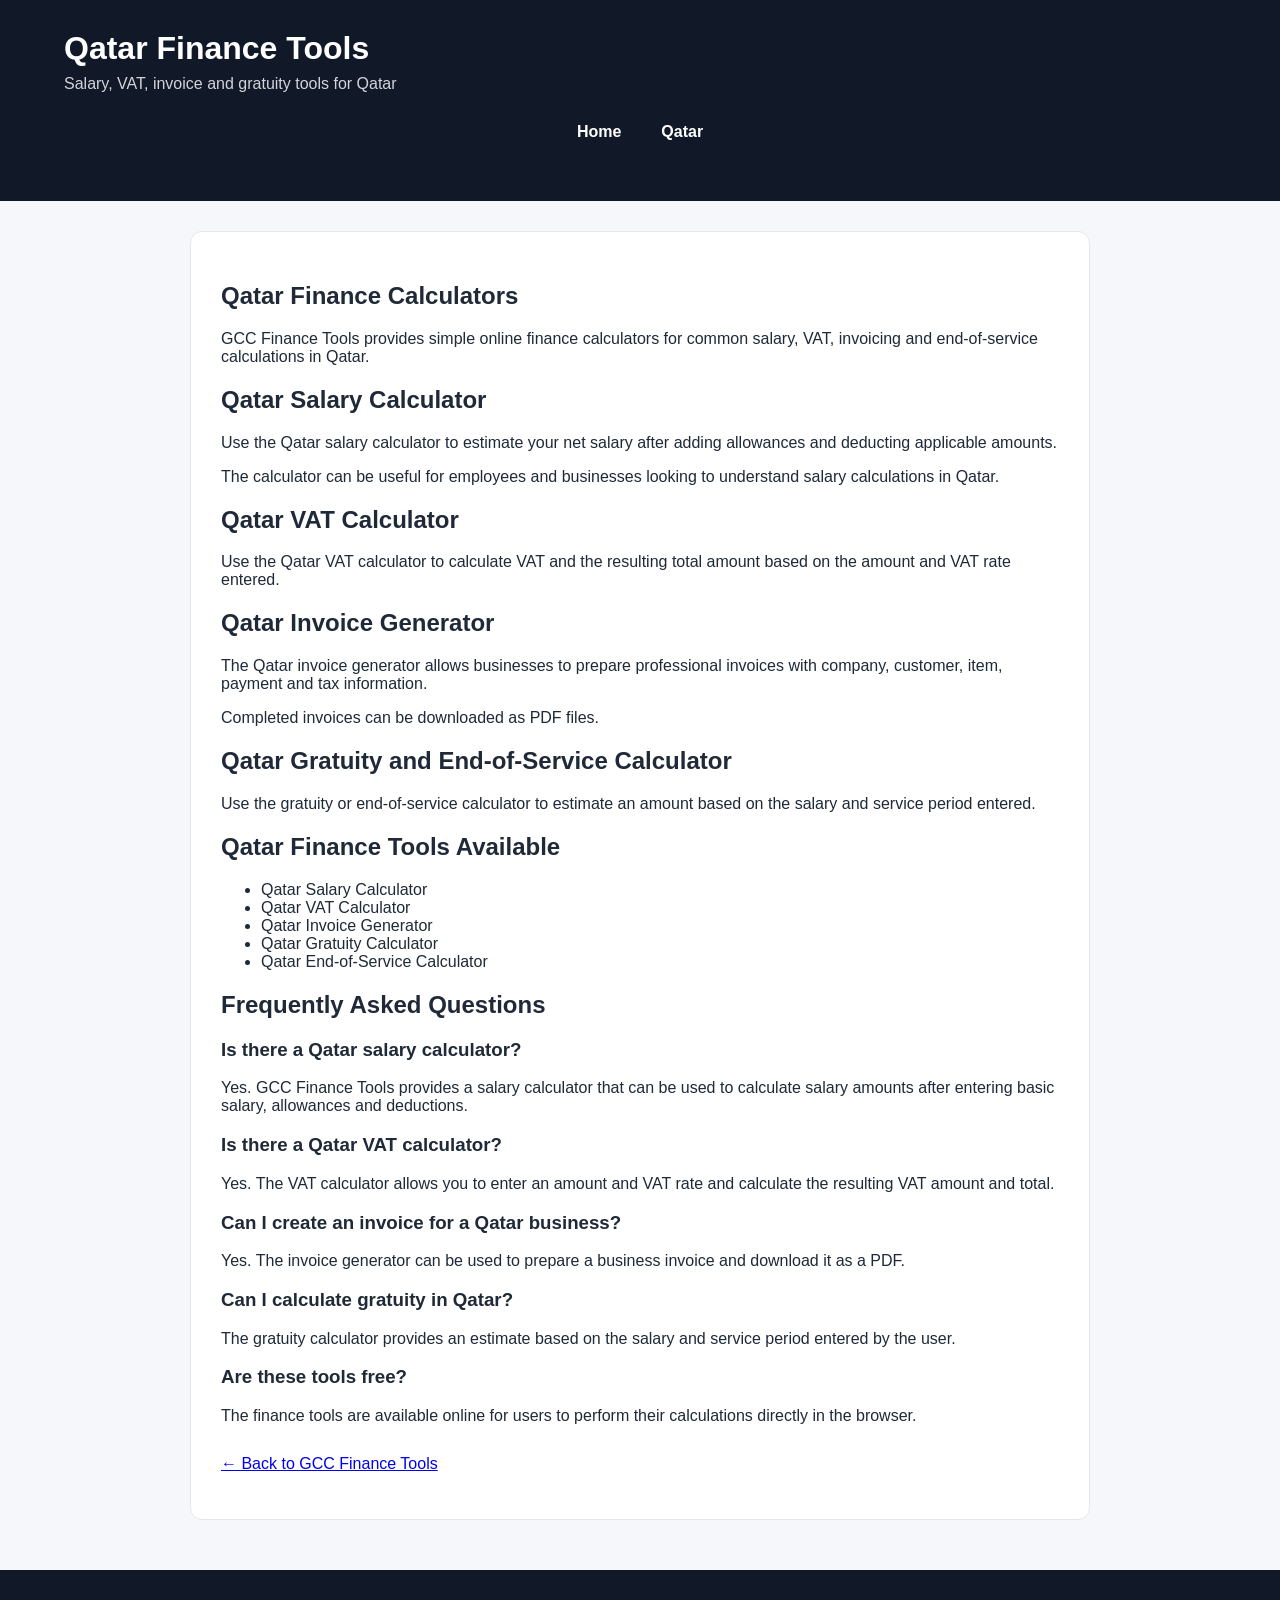
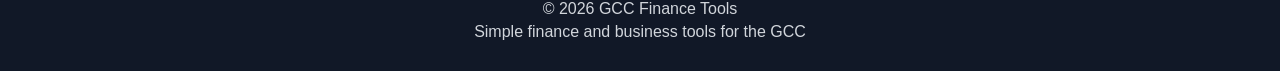
<file: qatar-finance-tools.html>
<!DOCTYPE html>
<html lang="en">
<head>
    <meta charset="UTF-8">

    <meta
        name="viewport"
        content="width=device-width, initial-scale=1.0"
    >

    <title>
        Qatar Finance Tools | Salary, VAT, Invoice & Gratuity Calculator
    </title>

    <meta
        name="description"
        content="Qatar finance tools including salary calculator, VAT calculator, invoice generator and gratuity or end-of-service calculator."
    >

    <meta
        name="robots"
        content="index, follow"
    >

    <link
        rel="canonical"
        href="https://gccfinancetools.github.io/gcc-finance-tools/qatar-finance-tools.html"
    >

    <link rel="stylesheet" href="style.css">
</head>

<body>

<header class="header">

    <div class="container">

        <h1>
            Qatar Finance Tools
        </h1>

        <p>
            Salary, VAT, invoice and gratuity tools for Qatar
        </p>

        <nav class="main-menu">

            <button
                type="button"
                onclick="window.location.href='index.html'"
            >
                Home
            </button>

            <button
                type="button"
                onclick="window.location.href='qatar-finance-tools.html'"
            >
                Qatar
            </button>

        </nav>

    </div>

</header>


<main>

    <section
        class="content-page"
        style="display:block; background:white; margin:30px auto; padding:30px; border-radius:12px; border:1px solid #e5e7eb;"
    >

        <h2>
            Qatar Finance Calculators
        </h2>

        <p>
            GCC Finance Tools provides simple online finance
            calculators for common salary, VAT, invoicing and
            end-of-service calculations in Qatar.
        </p>


        <h2>
            Qatar Salary Calculator
        </h2>

        <p>
            Use the Qatar salary calculator to estimate your
            net salary after adding allowances and deducting
            applicable amounts.
        </p>

        <p>
            The calculator can be useful for employees and
            businesses looking to understand salary calculations
            in Qatar.
        </p>


        <h2>
            Qatar VAT Calculator
        </h2>

        <p>
            Use the Qatar VAT calculator to calculate VAT and
            the resulting total amount based on the amount and
            VAT rate entered.
        </p>


        <h2>
            Qatar Invoice Generator
        </h2>

        <p>
            The Qatar invoice generator allows businesses to
            prepare professional invoices with company,
            customer, item, payment and tax information.
        </p>

        <p>
            Completed invoices can be downloaded as PDF files.
        </p>


        <h2>
            Qatar Gratuity and End-of-Service Calculator
        </h2>

        <p>
            Use the gratuity or end-of-service calculator to
            estimate an amount based on the salary and service
            period entered.
        </p>


        <h2>
            Qatar Finance Tools Available
        </h2>

        <ul>

            <li>
                Qatar Salary Calculator
            </li>

            <li>
                Qatar VAT Calculator
            </li>

            <li>
                Qatar Invoice Generator
            </li>

            <li>
                Qatar Gratuity Calculator
            </li>

            <li>
                Qatar End-of-Service Calculator
            </li>

        </ul>


        <h2>
            Frequently Asked Questions
        </h2>


        <h3>
            Is there a Qatar salary calculator?
        </h3>

        <p>
            Yes. GCC Finance Tools provides a salary calculator
            that can be used to calculate salary amounts after
            entering basic salary, allowances and deductions.
        </p>


        <h3>
            Is there a Qatar VAT calculator?
        </h3>

        <p>
            Yes. The VAT calculator allows you to enter an
            amount and VAT rate and calculate the resulting
            VAT amount and total.
        </p>


        <h3>
            Can I create an invoice for a Qatar business?
        </h3>

        <p>
            Yes. The invoice generator can be used to prepare
            a business invoice and download it as a PDF.
        </p>


        <h3>
            Can I calculate gratuity in Qatar?
        </h3>

        <p>
            The gratuity calculator provides an estimate based
            on the salary and service period entered by the user.
        </p>


        <h3>
            Are these tools free?
        </h3>

        <p>
            The finance tools are available online for users
            to perform their calculations directly in the browser.
        </p>


        <p style="margin-top:30px;">

            <a href="index.html">
                ← Back to GCC Finance Tools
            </a>

        </p>

    </section>

</main>


<footer class="footer">

    <div class="container">

        <p>
            © 2026 GCC Finance Tools
        </p>

        <p>
            Simple finance and business tools for the GCC
        </p>

    </div>

</footer>

</body>
</html>
</file>
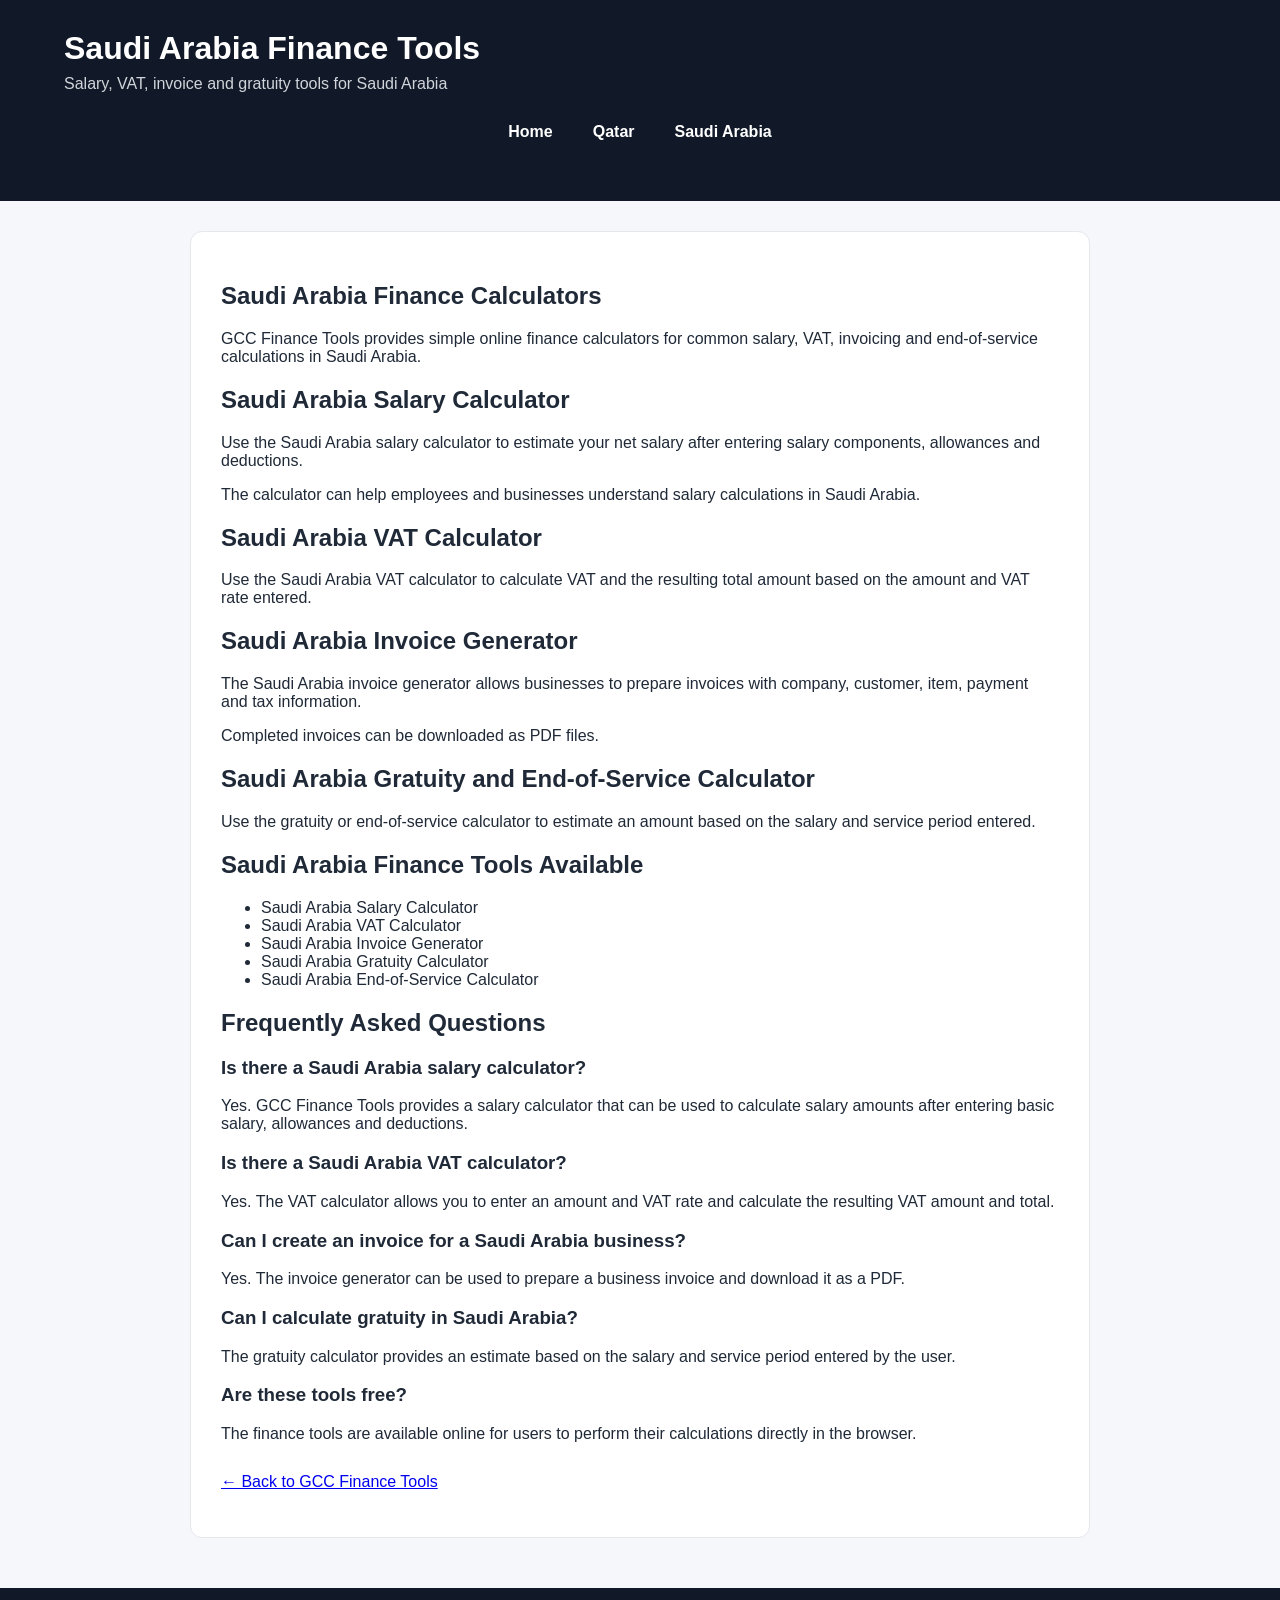
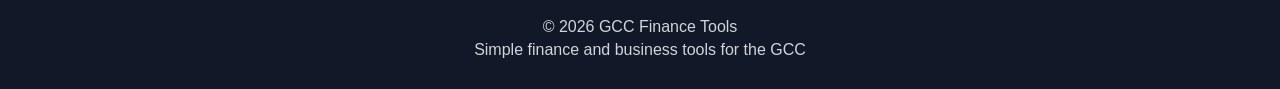
<file: saudi-finance-tools.html>
<!DOCTYPE html>
<html lang="en">
<head>
    <meta charset="UTF-8">

    <meta
        name="viewport"
        content="width=device-width, initial-scale=1.0"
    >

    <title>
        Saudi Arabia Finance Tools | Salary, VAT, Invoice & Gratuity Calculator
    </title>

    <meta
        name="description"
        content="Saudi Arabia finance tools including salary calculator, VAT calculator, invoice generator and gratuity or end-of-service calculator."
    >

    <meta
        name="robots"
        content="index, follow"
    >

    <link
        rel="canonical"
        href="https://gccfinancetools.github.io/gcc-finance-tools/saudi-finance-tools.html"
    >

    <link rel="stylesheet" href="style.css">
</head>

<body>

<header class="header">

    <div class="container">

        <h1>
            Saudi Arabia Finance Tools
        </h1>

        <p>
            Salary, VAT, invoice and gratuity tools for Saudi Arabia
        </p>

        <nav class="main-menu">

            <button
                type="button"
                onclick="window.location.href='index.html'"
            >
                Home
            </button>

            <button
                type="button"
                onclick="window.location.href='qatar-finance-tools.html'"
            >
                Qatar
            </button>

            <button
                type="button"
                onclick="window.location.href='saudi-finance-tools.html'"
            >
                Saudi Arabia
            </button>

        </nav>

    </div>

</header>


<main>

    <section
        class="content-page"
        style="display:block; background:white; margin:30px auto; padding:30px; border-radius:12px; border:1px solid #e5e7eb;"
    >

        <h2>
            Saudi Arabia Finance Calculators
        </h2>

        <p>
            GCC Finance Tools provides simple online finance
            calculators for common salary, VAT, invoicing and
            end-of-service calculations in Saudi Arabia.
        </p>


        <h2>
            Saudi Arabia Salary Calculator
        </h2>

        <p>
            Use the Saudi Arabia salary calculator to estimate
            your net salary after entering salary components,
            allowances and deductions.
        </p>

        <p>
            The calculator can help employees and businesses
            understand salary calculations in Saudi Arabia.
        </p>


        <h2>
            Saudi Arabia VAT Calculator
        </h2>

        <p>
            Use the Saudi Arabia VAT calculator to calculate
            VAT and the resulting total amount based on the
            amount and VAT rate entered.
        </p>


        <h2>
            Saudi Arabia Invoice Generator
        </h2>

        <p>
            The Saudi Arabia invoice generator allows businesses
            to prepare invoices with company, customer, item,
            payment and tax information.
        </p>

        <p>
            Completed invoices can be downloaded as PDF files.
        </p>


        <h2>
            Saudi Arabia Gratuity and End-of-Service Calculator
        </h2>

        <p>
            Use the gratuity or end-of-service calculator to
            estimate an amount based on the salary and service
            period entered.
        </p>


        <h2>
            Saudi Arabia Finance Tools Available
        </h2>

        <ul>

            <li>
                Saudi Arabia Salary Calculator
            </li>

            <li>
                Saudi Arabia VAT Calculator
            </li>

            <li>
                Saudi Arabia Invoice Generator
            </li>

            <li>
                Saudi Arabia Gratuity Calculator
            </li>

            <li>
                Saudi Arabia End-of-Service Calculator
            </li>

        </ul>


        <h2>
            Frequently Asked Questions
        </h2>


        <h3>
            Is there a Saudi Arabia salary calculator?
        </h3>

        <p>
            Yes. GCC Finance Tools provides a salary calculator
            that can be used to calculate salary amounts after
            entering basic salary, allowances and deductions.
        </p>


        <h3>
            Is there a Saudi Arabia VAT calculator?
        </h3>

        <p>
            Yes. The VAT calculator allows you to enter an
            amount and VAT rate and calculate the resulting
            VAT amount and total.
        </p>


        <h3>
            Can I create an invoice for a Saudi Arabia business?
        </h3>

        <p>
            Yes. The invoice generator can be used to prepare
            a business invoice and download it as a PDF.
        </p>


        <h3>
            Can I calculate gratuity in Saudi Arabia?
        </h3>

        <p>
            The gratuity calculator provides an estimate based
            on the salary and service period entered by the user.
        </p>


        <h3>
            Are these tools free?
        </h3>

        <p>
            The finance tools are available online for users
            to perform their calculations directly in the browser.
        </p>


        <p style="margin-top:30px;">

            <a href="index.html">
                ← Back to GCC Finance Tools
            </a>

        </p>

    </section>

</main>


<footer class="footer">

    <div class="container">

        <p>
            © 2026 GCC Finance Tools
        </p>

        <p>
            Simple finance and business tools for the GCC
        </p>

    </div>

</footer>

</body>
</html>
</file>
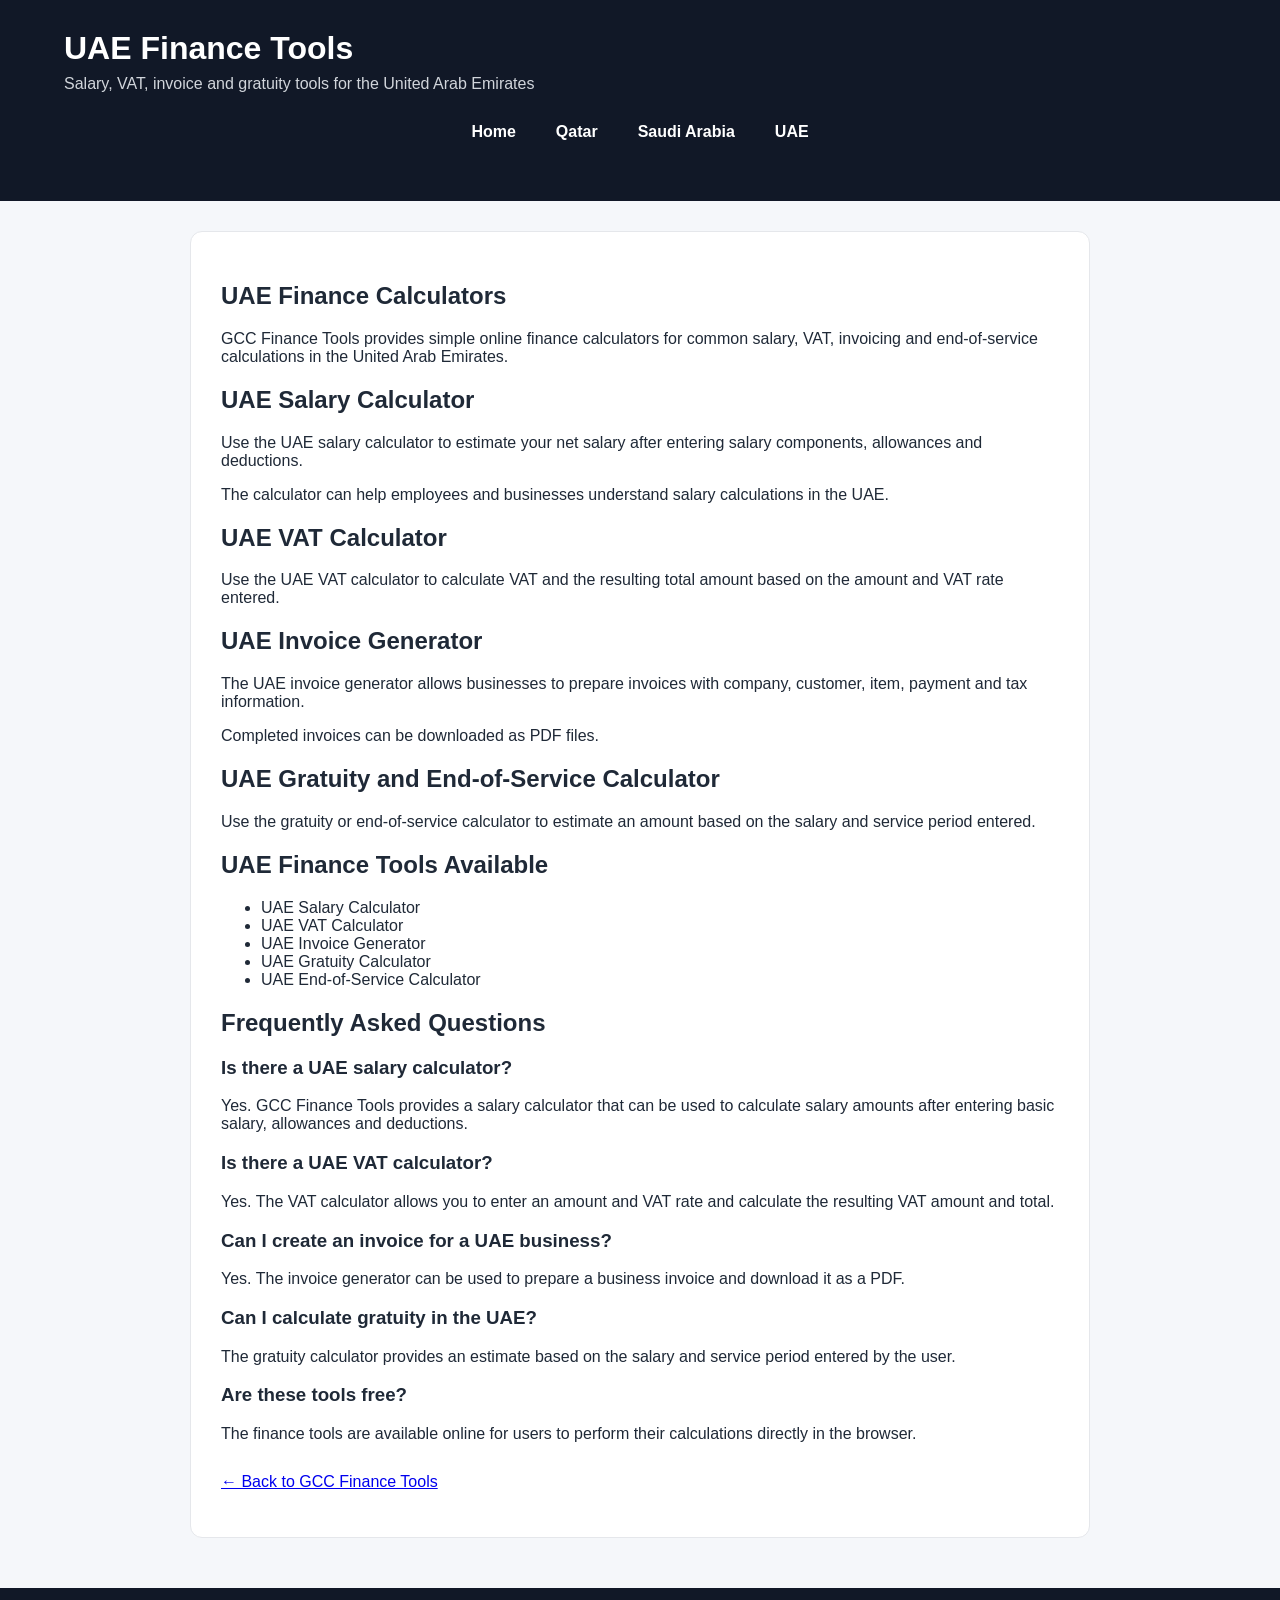
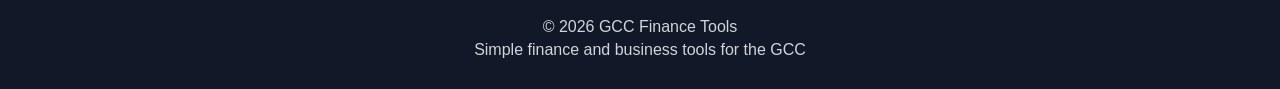
<file: uae-finance-tools.html>
<!DOCTYPE html>
<html lang="en">
<head>
    <meta charset="UTF-8">

    <meta
        name="viewport"
        content="width=device-width, initial-scale=1.0"
    >

    <title>
        UAE Finance Tools | Salary, VAT, Invoice & Gratuity Calculator
    </title>

    <meta
        name="description"
        content="UAE finance tools including salary calculator, VAT calculator, invoice generator and gratuity or end-of-service calculator."
    >

    <meta
        name="robots"
        content="index, follow"
    >

    <link
        rel="canonical"
        href="https://gccfinancetools.github.io/gcc-finance-tools/uae-finance-tools.html"
    >

    <link rel="stylesheet" href="style.css">
</head>

<body>

<header class="header">

    <div class="container">

        <h1>
            UAE Finance Tools
        </h1>

        <p>
            Salary, VAT, invoice and gratuity tools for the United Arab Emirates
        </p>

        <nav class="main-menu">

            <button
                type="button"
                onclick="window.location.href='index.html'"
            >
                Home
            </button>

            <button
                type="button"
                onclick="window.location.href='qatar-finance-tools.html'"
            >
                Qatar
            </button>

            <button
                type="button"
                onclick="window.location.href='saudi-finance-tools.html'"
            >
                Saudi Arabia
            </button>

            <button
                type="button"
                onclick="window.location.href='uae-finance-tools.html'"
            >
                UAE
            </button>

        </nav>

    </div>

</header>


<main>

    <section
        class="content-page"
        style="display:block; background:white; margin:30px auto; padding:30px; border-radius:12px; border:1px solid #e5e7eb;"
    >

        <h2>
            UAE Finance Calculators
        </h2>

        <p>
            GCC Finance Tools provides simple online finance
            calculators for common salary, VAT, invoicing and
            end-of-service calculations in the United Arab Emirates.
        </p>


        <h2>
            UAE Salary Calculator
        </h2>

        <p>
            Use the UAE salary calculator to estimate your
            net salary after entering salary components,
            allowances and deductions.
        </p>

        <p>
            The calculator can help employees and businesses
            understand salary calculations in the UAE.
        </p>


        <h2>
            UAE VAT Calculator
        </h2>

        <p>
            Use the UAE VAT calculator to calculate VAT and
            the resulting total amount based on the amount
            and VAT rate entered.
        </p>


        <h2>
            UAE Invoice Generator
        </h2>

        <p>
            The UAE invoice generator allows businesses to
            prepare invoices with company, customer, item,
            payment and tax information.
        </p>

        <p>
            Completed invoices can be downloaded as PDF files.
        </p>


        <h2>
            UAE Gratuity and End-of-Service Calculator
        </h2>

        <p>
            Use the gratuity or end-of-service calculator to
            estimate an amount based on the salary and service
            period entered.
        </p>


        <h2>
            UAE Finance Tools Available
        </h2>

        <ul>

            <li>
                UAE Salary Calculator
            </li>

            <li>
                UAE VAT Calculator
            </li>

            <li>
                UAE Invoice Generator
            </li>

            <li>
                UAE Gratuity Calculator
            </li>

            <li>
                UAE End-of-Service Calculator
            </li>

        </ul>


        <h2>
            Frequently Asked Questions
        </h2>


        <h3>
            Is there a UAE salary calculator?
        </h3>

        <p>
            Yes. GCC Finance Tools provides a salary calculator
            that can be used to calculate salary amounts after
            entering basic salary, allowances and deductions.
        </p>


        <h3>
            Is there a UAE VAT calculator?
        </h3>

        <p>
            Yes. The VAT calculator allows you to enter an
            amount and VAT rate and calculate the resulting
            VAT amount and total.
        </p>


        <h3>
            Can I create an invoice for a UAE business?
        </h3>

        <p>
            Yes. The invoice generator can be used to prepare
            a business invoice and download it as a PDF.
        </p>


        <h3>
            Can I calculate gratuity in the UAE?
        </h3>

        <p>
            The gratuity calculator provides an estimate based
            on the salary and service period entered by the user.
        </p>


        <h3>
            Are these tools free?
        </h3>

        <p>
            The finance tools are available online for users
            to perform their calculations directly in the browser.
        </p>


        <p style="margin-top:30px;">

            <a href="index.html">
                ← Back to GCC Finance Tools
            </a>

        </p>

    </section>

</main>


<footer class="footer">

    <div class="container">

        <p>
            © 2026 GCC Finance Tools
        </p>

        <p>
            Simple finance and business tools for the GCC
        </p>

    </div>

</footer>

</body>
</html>
</file>
<file: style.css>
* {
    box-sizing: border-box;
}

body {
    margin: 0;
    font-family: Arial, Helvetica, sans-serif;
    background: #f5f7fa;
    color: #1f2937;
}

.container {
    width: 90%;
    max-width: 1200px;
    margin: auto;
}


/* =========================
   HEADER
========================= */

.header {
    background: #111827;
    color: white;
    padding: 30px 0;
}

.header h1 {
    margin: 0 0 8px;
    font-size: 32px;
}

.header p {
    margin: 0;
    color: #d1d5db;
}


/* =========================
   COUNTRY SELECTOR
========================= */

.country-section {
    background: white;
    padding: 20px 0;
    border-bottom: 1px solid #e5e7eb;
}

.country-section label {
    display: block;
    font-weight: bold;
    margin-bottom: 8px;
}

.country-section select {
    width: 250px;
}


/* =========================
   DASHBOARD
========================= */

.dashboard {
    display: grid;
    grid-template-columns: repeat(4, 1fr);
    gap: 20px;
    padding: 35px 0;
}

.tool-card {
    background: white;
    border: 1px solid #e5e7eb;
    border-radius: 12px;
    padding: 25px;
    text-align: left;
    cursor: pointer;
    transition: 0.2s;
}

.tool-card:hover {
    transform: translateY(-3px);
    box-shadow: 0 8px 20px rgba(0, 0, 0, 0.08);
}

.tool-icon {
    font-size: 35px;
    margin-bottom: 15px;
}

.tool-card h2 {
    margin: 0 0 10px;
    font-size: 20px;
}

.tool-card p {
    margin: 0;
    color: #6b7280;
    line-height: 1.5;
}


/* =========================
   TOOL SECTIONS
========================= */

.tool-section {
    display: none;
    background: white;
    margin: 30px 0;
    padding: 30px;
    border-radius: 12px;
    border: 1px solid #e5e7eb;
}

.tool-header {
    display: flex;
    align-items: center;
    gap: 20px;
    margin-bottom: 30px;
}

.tool-header h2 {
    margin: 0;
}

.tool-section h3 {
    margin-top: 30px;
    margin-bottom: 18px;
}


/* =========================
   BUTTONS
========================= */

button {
    font-family: inherit;
}

.primary-button,
.secondary-button,
.pdf-button,
.back-button,
.new-invoice-button {
    border: none;
    cursor: pointer;
    border-radius: 7px;
    padding: 11px 18px;
    font-weight: bold;
}

.primary-button {
    background: #111827;
    color: white;
    margin-top: 20px;
}

.primary-button:hover {
    background: #374151;
}

.secondary-button {
    background: #e5e7eb;
    color: #111827;
    margin: 15px 0;
}

.secondary-button:hover {
    background: #d1d5db;
}

.back-button {
    background: #e5e7eb;
    color: #111827;
}

.back-button:hover {
    background: #d1d5db;
}

.new-invoice-button {
    background: #2563eb;
    color: white;
}

.new-invoice-button:hover {
    background: #1d4ed8;
}

.pdf-button {
    background: #111827;
    color: white;
    width: 100%;
    margin-top: 25px;
    font-size: 16px;
}

.pdf-button:hover {
    background: #374151;
}


/* =========================
   INPUTS
========================= */

input,
select,
textarea {
    width: 100%;
    padding: 11px 12px;
    border: 1px solid #d1d5db;
    border-radius: 7px;
    font-size: 14px;
    background: white;
}

input:focus,
select:focus,
textarea:focus {
    outline: none;
    border-color: #111827;
}

textarea {
    resize: vertical;
}

label {
    display: block;
    margin-bottom: 7px;
    font-weight: bold;
    font-size: 14px;
}


/* =========================
   FORM GRID
========================= */

.form-grid {
    display: grid;
    grid-template-columns: repeat(3, 1fr);
    gap: 20px;
}


/* =========================
   INVOICE INFORMATION
========================= */

.invoice-info-grid {
    display: grid;
    grid-template-columns: repeat(2, 1fr);
    gap: 20px;
    margin-bottom: 25px;
}


/* =========================
   NEW INVOICE
========================= */

.invoice-top-actions {
    display: flex;
    justify-content: flex-end;
    margin-bottom: 10px;
}


/* =========================
   LOGO
========================= */

.logo-section {
    margin: 20px 0;
}

.logo-preview {
    margin-top: 15px;
    width: 180px;
    height: 100px;
    border: 1px solid #d1d5db;
    border-radius: 8px;
    display: flex;
    align-items: center;
    justify-content: center;
    overflow: hidden;
    background: #f9fafb;
    color: #6b7280;
}

.logo-preview img {
    max-width: 100%;
    max-height: 100%;
    object-fit: contain;
}


/* =========================
   INVOICE ITEMS
========================= */

.invoice-items-wrapper {
    width: 100%;
    overflow-x: auto;
}

.invoice-items-table {
    width: 100%;
    border-collapse: collapse;
    margin-bottom: 10px;
}

.invoice-items-table th,
.invoice-items-table td {
    border: 1px solid #e5e7eb;
    padding: 10px;
    text-align: left;
}

.invoice-items-table th {
    background: #f3f4f6;
    font-size: 14px;
}

.invoice-items-table input {
    min-width: 100px;
}

.remove-item-button {
    background: #dc2626;
    color: white;
    border: none;
    padding: 8px 10px;
    border-radius: 5px;
    cursor: pointer;
}

.remove-item-button:hover {
    background: #b91c1c;
}


/* =========================
   INVOICE OPTIONS
========================= */

.invoice-options {
    display: grid;
    grid-template-columns: 1fr 1fr;
    gap: 20px;
    margin-top: 25px;
}


/* =========================
   PAYMENT DETAILS / NOTES
========================= */

.invoice-extra-grid {
    display: grid;
    grid-template-columns: 1fr 1fr;
    gap: 20px;
}


/* =========================
   INVOICE TOTALS
========================= */

.invoice-total-box {
    margin-top: 30px;
    margin-left: auto;
    width: 350px;
    max-width: 100%;
    border: 1px solid #e5e7eb;
    border-radius: 8px;
    padding: 20px;
    background: #f9fafb;
}

.invoice-total-box > div {
    display: flex;
    justify-content: space-between;
    padding: 8px 0;
}

.invoice-total-box .grand-total {
    border-top: 2px solid #d1d5db;
    margin-top: 8px;
    padding-top: 15px;
    font-size: 18px;
}


/* =========================
   RESULT BOX
========================= */

.result-box {
    margin-top: 25px;
    padding: 20px;
    background: #f3f4f6;
    border-radius: 8px;
    min-height: 20px;
    line-height: 1.8;
}


/* =========================
   FOOTER
========================= */

.footer {
    margin-top: 50px;
    background: #111827;
    color: white;
    padding: 25px 0;
    text-align: center;
}

.footer p {
    margin: 5px 0;
    color: #d1d5db;
}


/* =========================
   MAIN NAVIGATION MENU
========================= */

.main-menu {
    display: flex;
    justify-content: center;
    align-items: center;
    gap: 8px;
    flex-wrap: wrap;
    margin-top: 20px;
    padding: 0 20px 20px;
}

.main-menu button {
    border: none;
    background: transparent;
    color: inherit;
    font: inherit;
    font-weight: 600;
    padding: 10px 16px;
    border-radius: 8px;
    cursor: pointer;
    transition: 0.2s ease;
}

.main-menu button:hover {
    background: rgba(255, 255, 255, 0.12);
}

.content-page {
    max-width: 900px;
    margin-left: auto;
    margin-right: auto;
}


/* =========================
   RESPONSIVE
========================= */

@media (max-width: 900px) {

    .dashboard {
        grid-template-columns: repeat(2, 1fr);
    }

    .form-grid {
        grid-template-columns: 1fr;
    }

    .invoice-info-grid {
        grid-template-columns: 1fr;
    }

    .invoice-options {
        grid-template-columns: 1fr;
    }

    .invoice-extra-grid {
        grid-template-columns: 1fr;
    }
}


@media (max-width: 600px) {

    .container {
        width: 94%;
    }

    .dashboard {
        grid-template-columns: 1fr;
    }

    .tool-section {
        padding: 20px;
    }

    .tool-header {
        align-items: flex-start;
        flex-direction: column;
    }

    .country-section select {
        width: 100%;
    }

    .invoice-total-box {
        width: 100%;
    }

    .invoice-top-actions {
        justify-content: flex-start;
    }

    .invoice-items-table {
        min-width: 700px;
    }

    .main-menu {
        gap: 4px;
        padding-left: 10px;
        padding-right: 10px;
    }

    .main-menu button {
        padding: 8px 10px;
        font-size: 14px;
    }
}
</file>
